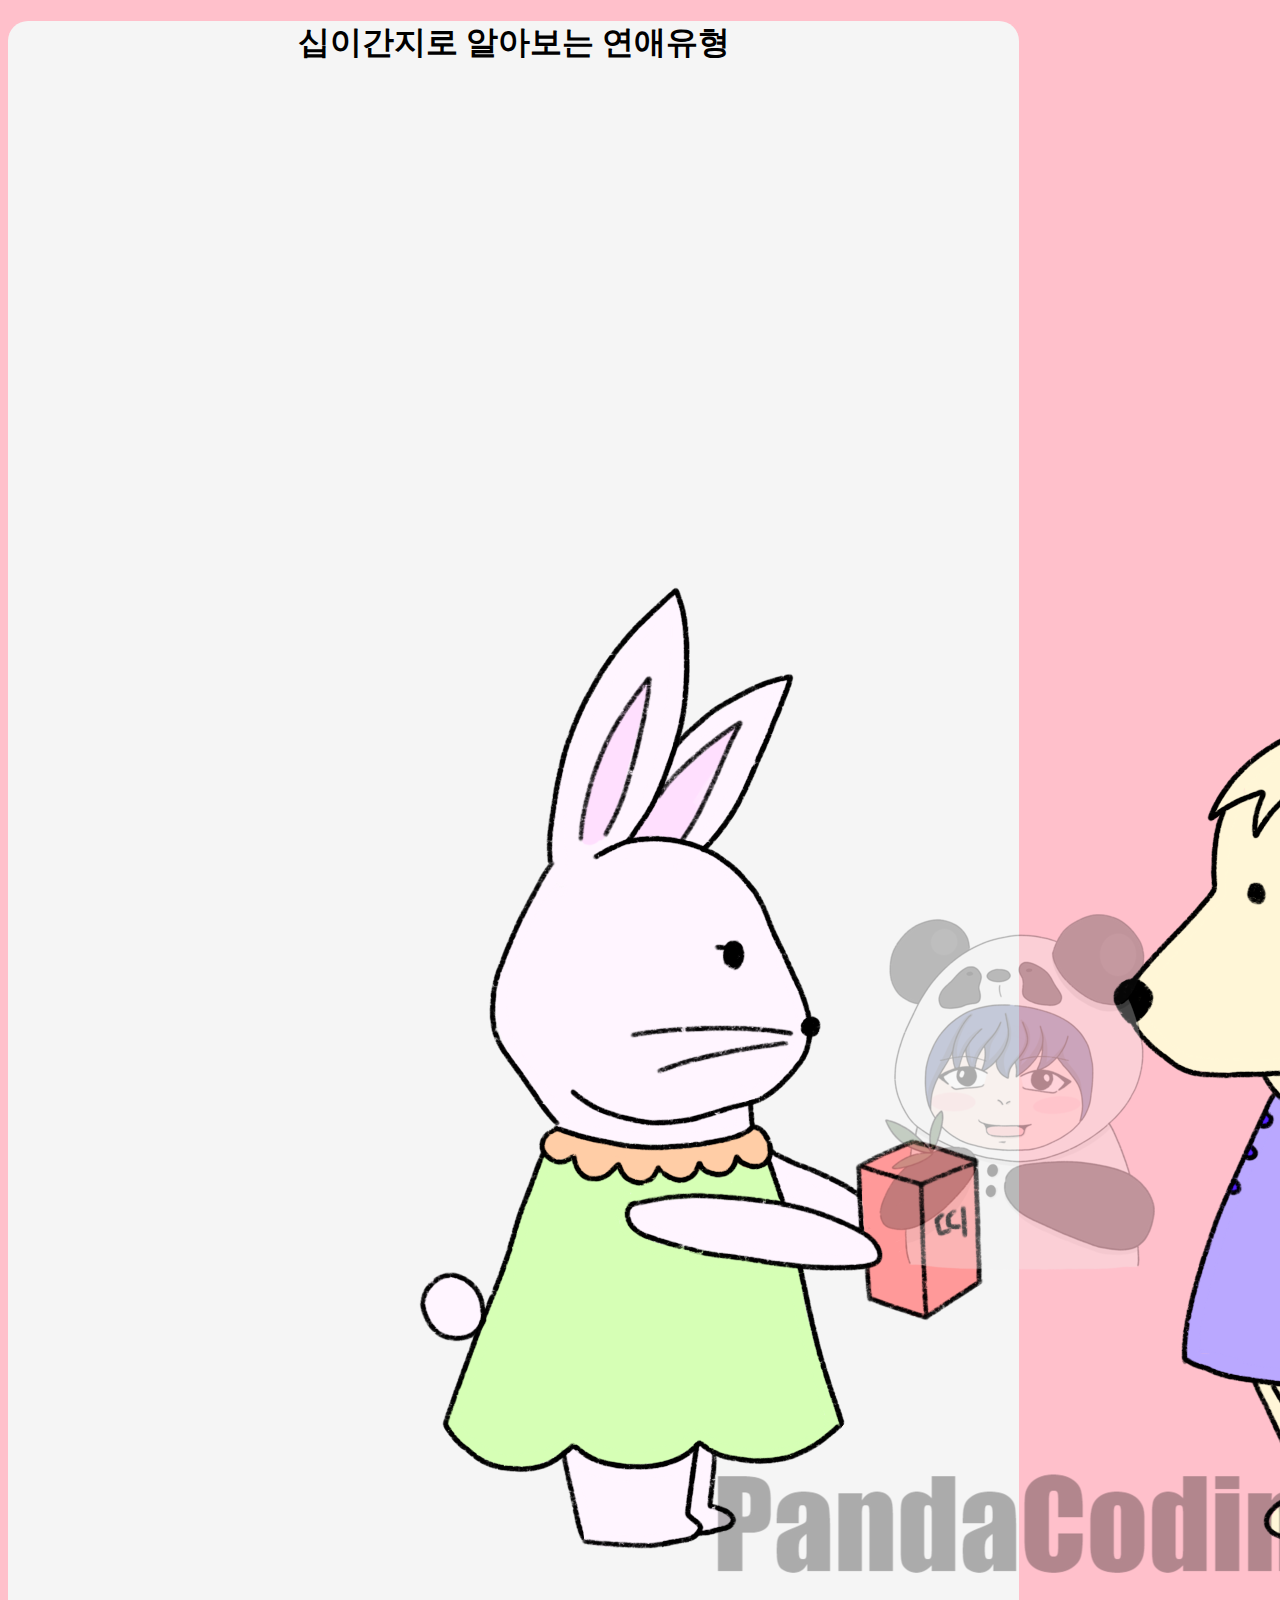
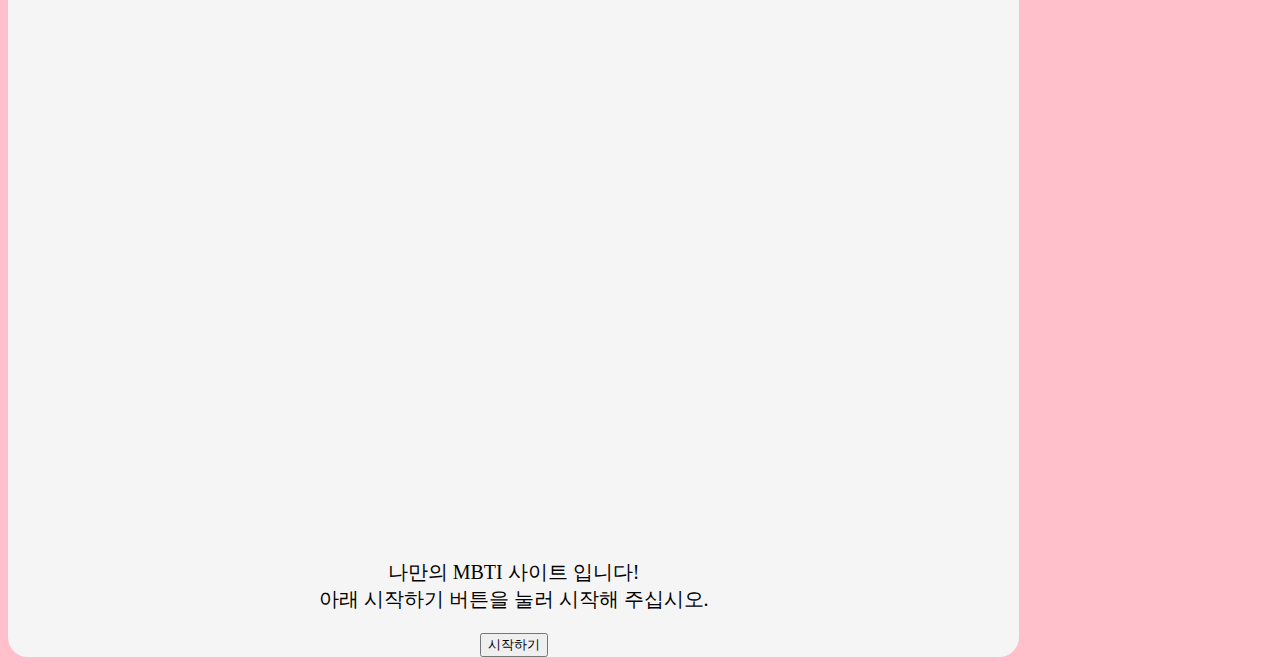
<file: index.html>
<!DOCTYPE html>
<html lang="en">
<head>
    <meta charset="UTF-8">
    <link rel="shortcut icon" type="image⁄x-icon" href="[data-uri]">
    <meta name="viewport" content="width=device-width, initial-scale=1">
    <meta http-equiv="X-UA-Compatible" content="IE=edge">
    <meta name="author" content="PandaCoding">
    <meta name="keywords" content="십이간지 연애 유형">
    <meta name="description" content="십이간지 연애 유형">

    <meta property = "og:url" content="https://dong-in05.github.io/MBTI/" />
    <meta property = "og:title" content="십이간지 연애유형"/>
    <meta property = "og:type" content="website" />
    <meta property = "og:image" content="img/share.png" />
    <meta property = "og:description" content="십이간지로 알아보는 연애유형" />
    <meta name="viewport" content="width=device-width, initial-scale=1.0">
    
    <title>십이간지 연애유형</title>
    <link href="https://cdn.jsdelivr.net/npm/bootstrap@5.0.0-beta2/dist/css/bootstrap.min.css" rel="stylesheet"
    integrity="sha384-BmbxuPwQa2lc/FVzBcNJ7UAyJxM6wuqIj61tLrc4wSX0szH/Ev+nYRRuWlolflfl" crossorigin="anonymous">
    <link rel="stylesheet" href="./css/default.css">
    <link rel="stylesheet" href="./css/main.css">
    <link rel="stylesheet" href="./css/qna.css">
    <link rel="stylesheet" href="./css/animation.css">
    <link rel="stylesheet" href="./css/result.css">
    <script src="https://developers.kakao.com/sdk/js/kakao.js"></script>
    <script> 
        Kakao.init('54f351dd475b2f3e32a0c97edd04524a');
        Kakao.isInitialized();
    </script>
</head>
<body>
    <div class="container">
        <section id="main" class="mx-auto my-5 py-5 px-3">
            <h1 class="pt-5">십이간지로 알아보는 연애유형</h1>
            <div class="col-lg-6 col-md-8 col-sm106 col-12 mx-auto">
                <img src="./img/main.png" alt="mainImage" class="img-fluid">
            </div>
            <p>
                나만의 MBTI 사이트 입니다! <br>
                아래 시작하기 버튼을 눌러 시작해 주십시오.
            </p>
            <button type="button" class="btn btn-outline-danger mt-3" onclick="js:begin()">
            시작하기</button>
        </section>
        <section id="qna">
            <div class="status mx-auto mt-5">
                <div class="statusBar">

                </div>
            </div>
            <div class="qBox my-3 py-3 mx-auto">

            </div>
            <div class="answerBox">

            </div>
        </section>
        <section id="result" class="mx-auto my-5 py-5 px-3">
            <h1>당신의 결과는?!</h1>
            <div class="resultname">
      
            </div>
            <div id="resultImg" class="my-3 col-lg-6 col-md-8 col-sm-10 col-12 mx-auto">
                
            </div>
            <div class="resultDesc">
                
            </div>
            <button type="button" class="kakao mt-3 py-2 px-3" onclick="js:setShare()">공유하기</button>
        </section>
        <script src="./js/data.js" charset="UTF-8"></script>
        <script src="./js/start.js" charset="UTF-8"></script>
        <script src="./js/share.js" charset="UTF-8"></script>
    </div>
</body>
</html>
</file>
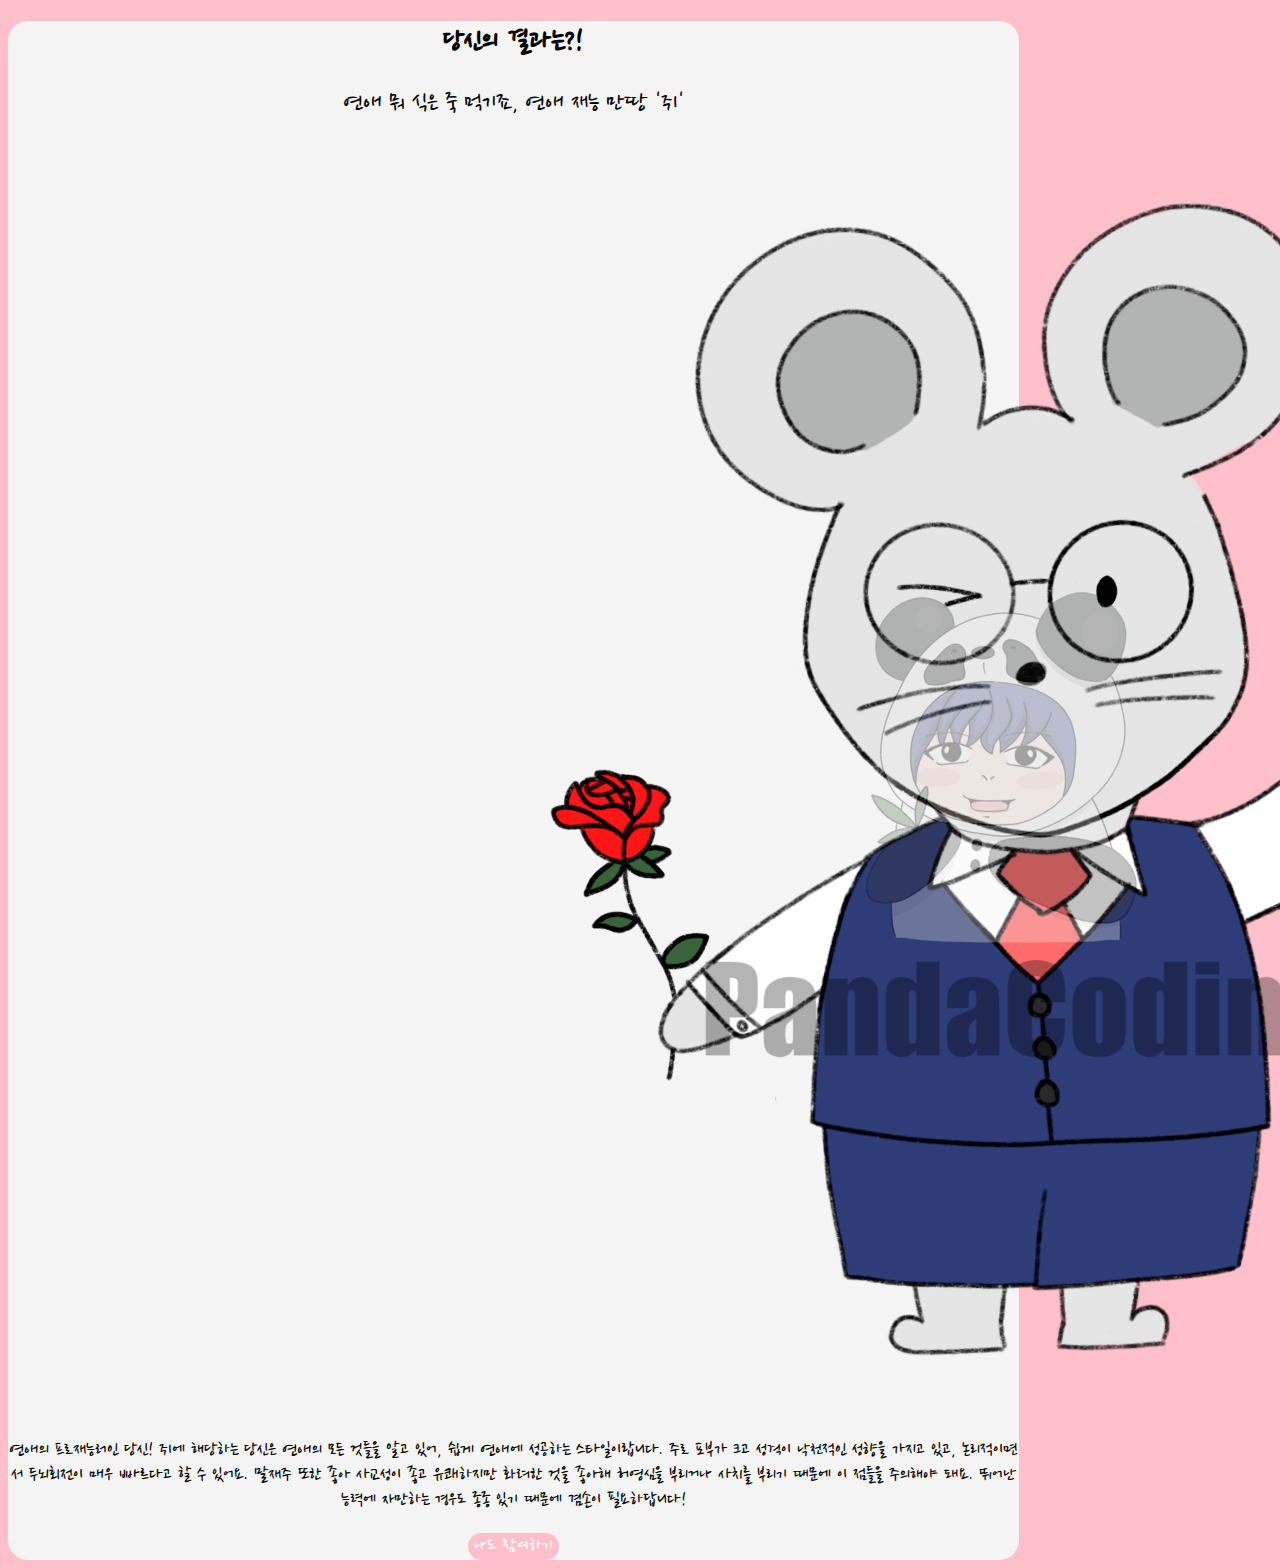
<file: page/result-0.html>
<!DOCTYPE html>
<html lang="ko" dir="ltr">
  <head>
     <meta charset="utf-8">
      <meta name="viewport" content="width=device-width, initial-scale=1">
      <meta name="author" content="PandaCoding">
      <meta name="keywords" content="십이간지 연애유형">
      <meta name="description" content="십이간지 연애유형">

      <!-- sns share -->
      <meta property="og:url" content="https://dong-in05.github.io/MBTI/" />
      <meta property="og:title" content="십이간지 연애유형" />
      <meta property="og:type" content="website" />
      <meta property="og:image" content="../img/share.png" />
      <meta property="og:description" content="십이간지로 알아보는 연애유형" />

      <!--favicon-->
      <link rel="shortcut icon" href="../img/favicon.ico">
      <link rel="apple-touch-icon-precomposed" href="../img/favicon.ico" />

      <title>십이간지 연애유형</title>
      <link href="https://cdn.jsdelivr.net/npm/bootstrap@5.0.0-beta2/dist/css/bootstrap.min.css" rel="stylesheet" integrity="sha384-BmbxuPwQa2lc/FVzBcNJ7UAyJxM6wuqIj61tLrc4wSX0szH/Ev+nYRRuWlolflfl" crossorigin="anonymous">
      <link rel="preconnect" href="https://fonts.gstatic.com">
      <link href="https://fonts.googleapis.com/css2?family=Nanum+Pen+Script&display=swap" rel="stylesheet">
      <link rel="stylesheet" href="../css/default.css">
      <link rel="stylesheet" href="../css/result.css">
  </head>
  <body>
    <section id="shareResult" class="mx-auto my-5 py-5 px-3">
      <h1>당신의 결과는?!</h1>
      <div class="resultname">
        <p>연애 뭐 식은 죽 먹기죠, 연애 재능 만땅 '쥐'</p>
      </div>
      <div id="resultImg" class="my-3 col-lg-6 col-md-8 col-sm-10 col-12 mx-auto">
        <img src="../img/image-0.png" alt="0" class="img-fluid">
      </div>
      <div class="resultDesc">
        <p>연애의 프로재능러인 당신! 쥐에 해당하는 당신은 연애의 모든 것들을 알고 있어, 쉽게 연애에 성공하는 스타일이랍니다. 주로 포부가 크고 성격이 낙천적인 성향을 가지고 있고, 논리적이면서 두뇌회전이 매우 빠르다고 할 수 있어요. 말재주 또한 좋아 사교성이 좋고 유쾌하지만 화려한 것을 좋아해 허영심을 부리거나 사치를 부리기 때문에 이 점들을 주의해야 돼요. 뛰어난 능력에 자만하는 경우도 종종 있기 때문에 겸손이 필요하답니다!</p>
      </div>
      <script type="text/javascript">
        function moveHome(){
          location.href = "/MBTI";
        }
      </script>
      <button type="button" class="gohome mt-3 py-2 px-3" onclick="js:moveHome()">나도 참여하기</button>
    </section>
  </body>
</html>
</file>
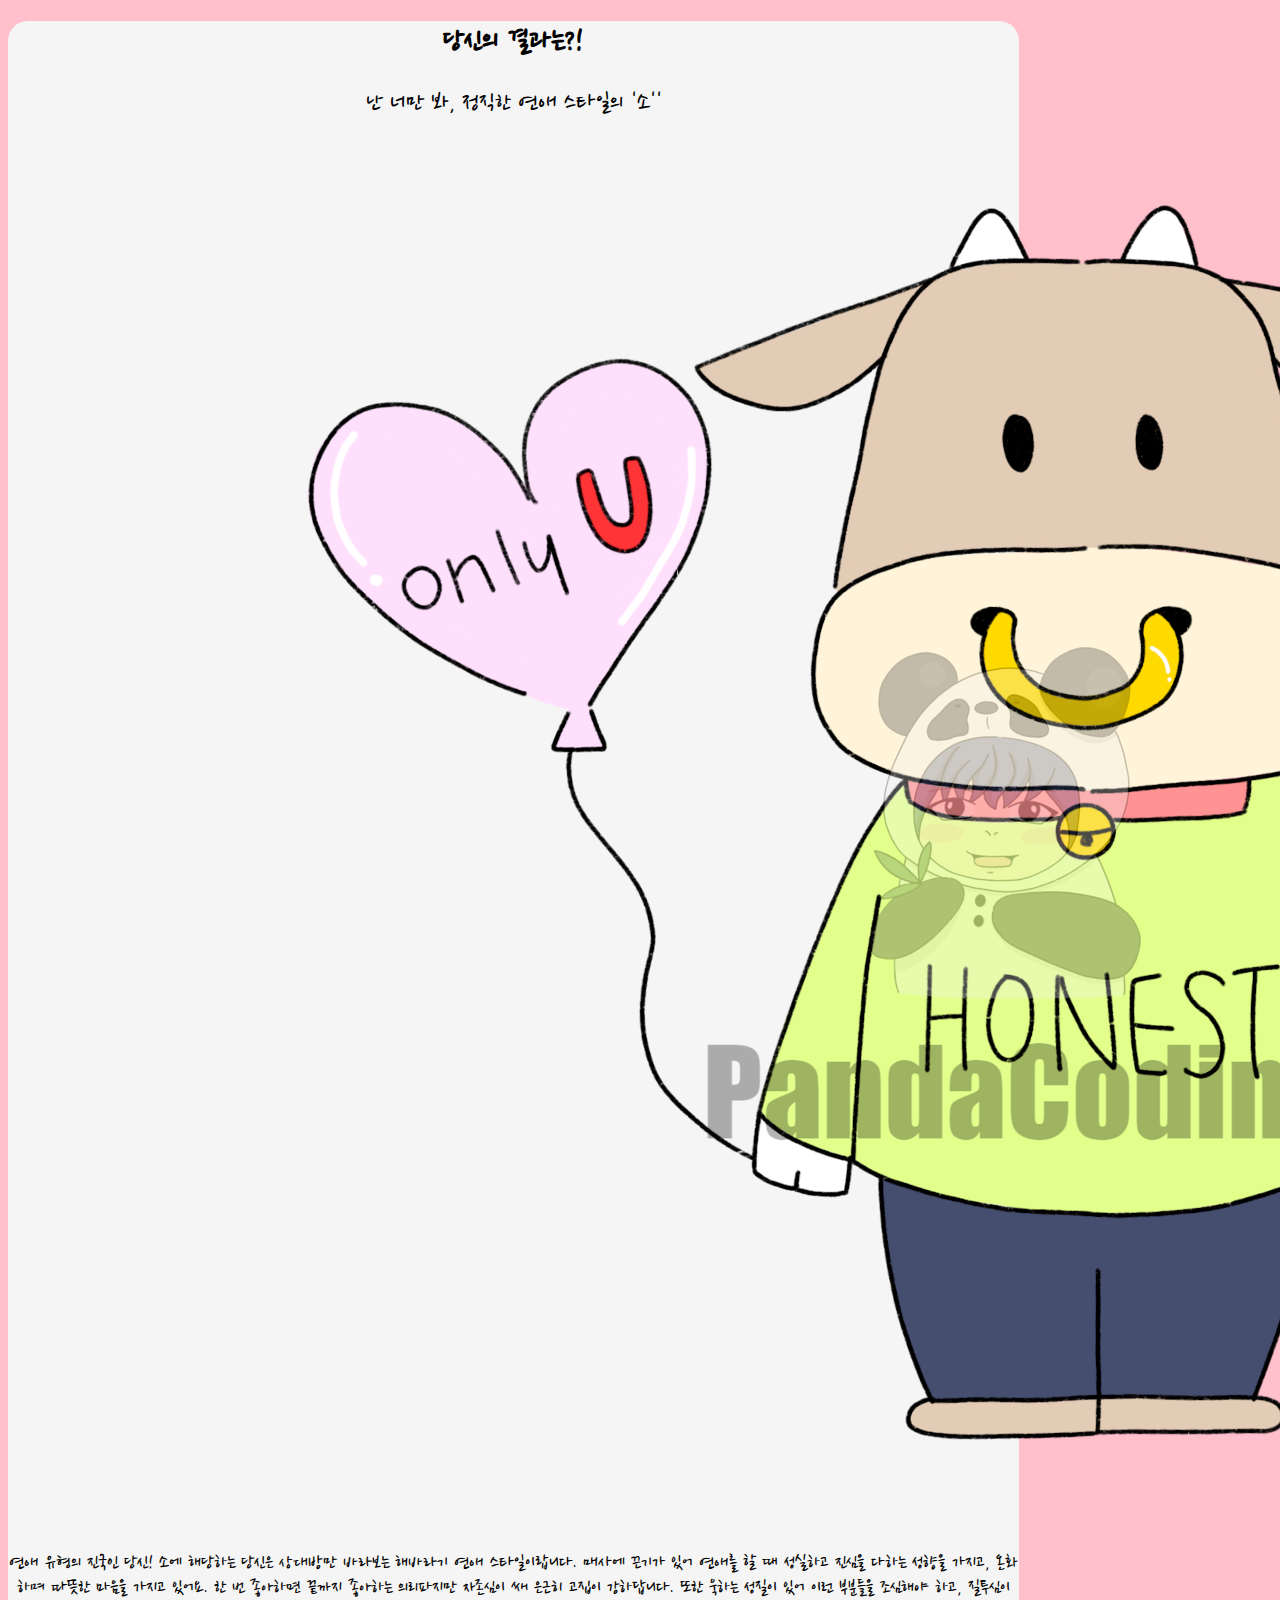
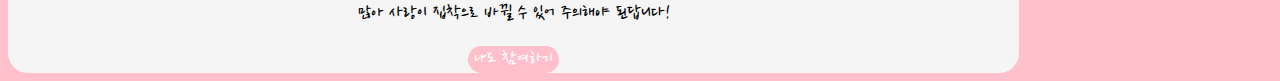
<file: page/result-1.html>
<!DOCTYPE html>
<html lang="ko" dir="ltr">
  <head>
      <meta charset="utf-8">
      <meta name="viewport" content="width=device-width, initial-scale=1">
      <meta name="author" content="PandaCoding">
      <meta name="keywords" content="십이간지 연애유형">
      <meta name="description" content="십이간지 연애유형">

      <!-- sns share -->
      <meta property="og:url" content="https://dong-in05.github.io/MBTI/" />
      <meta property="og:title" content="십이간지 연애유형" />
      <meta property="og:type" content="website" />
      <meta property="og:image" content="../img/share.png" />
      <meta property="og:description" content="십이간지로 알아보는 연애유형" />

      <!--favicon-->
      <link rel="shortcut icon" href="../img/favicon.ico">
      <link rel="apple-touch-icon-precomposed" href="../img/favicon.ico" />

      <title>십이간지 연애유형</title>
      <link href="https://cdn.jsdelivr.net/npm/bootstrap@5.0.0-beta2/dist/css/bootstrap.min.css" rel="stylesheet" integrity="sha384-BmbxuPwQa2lc/FVzBcNJ7UAyJxM6wuqIj61tLrc4wSX0szH/Ev+nYRRuWlolflfl" crossorigin="anonymous">
      <link rel="preconnect" href="https://fonts.gstatic.com">
      <link href="https://fonts.googleapis.com/css2?family=Nanum+Pen+Script&display=swap" rel="stylesheet">
      <link rel="stylesheet" href="../css/default.css">
      <link rel="stylesheet" href="../css/result.css">
  </head>
  <body>
    <section id="shareResult" class="mx-auto my-5 py-5 px-3">
      <h1>당신의 결과는?!</h1>
      <div class="resultname">
        <p>난 너만 봐, 정직한 연애 스타일의 '소''</p>
      </div>
      <div id="resultImg" class="my-3 col-lg-6 col-md-8 col-sm-10 col-12 mx-auto">
        <img src="../img/image-1.png" alt="0" class="img-fluid">
      </div>
      <div class="resultDesc">
        <p>연애 유형의 진국인 당신! 소에 해당하는 당신은 상대방만 바라보는 해바라기 연애 스타일이랍니다. 매사에 끈기가 있어 연애를 할 때 성실하고 진심을 다하는 성향을 가지고, 온화하며 따뜻한 마음을 가지고 있어요. 한 번 좋아하면 끝까지 좋아하는 의리파지만 자존심이 쌔 은근히 고집이 강하답니다. 또한 욱하는 성질이 있어 이런 부분들을 조심해야 하고, 질투심이 많아 사랑이 집착으로 바뀔 수 있어 주의해야 된답니다!</p>
      </div>
      <script type="text/javascript">
        function moveHome(){
          location.href = "/MBTI";
        }
      </script>
      <button type="button" class="gohome mt-3 py-2 px-3" onclick="js:moveHome()">나도 참여하기</button>
    </section>
  </body>
</html>
</file>
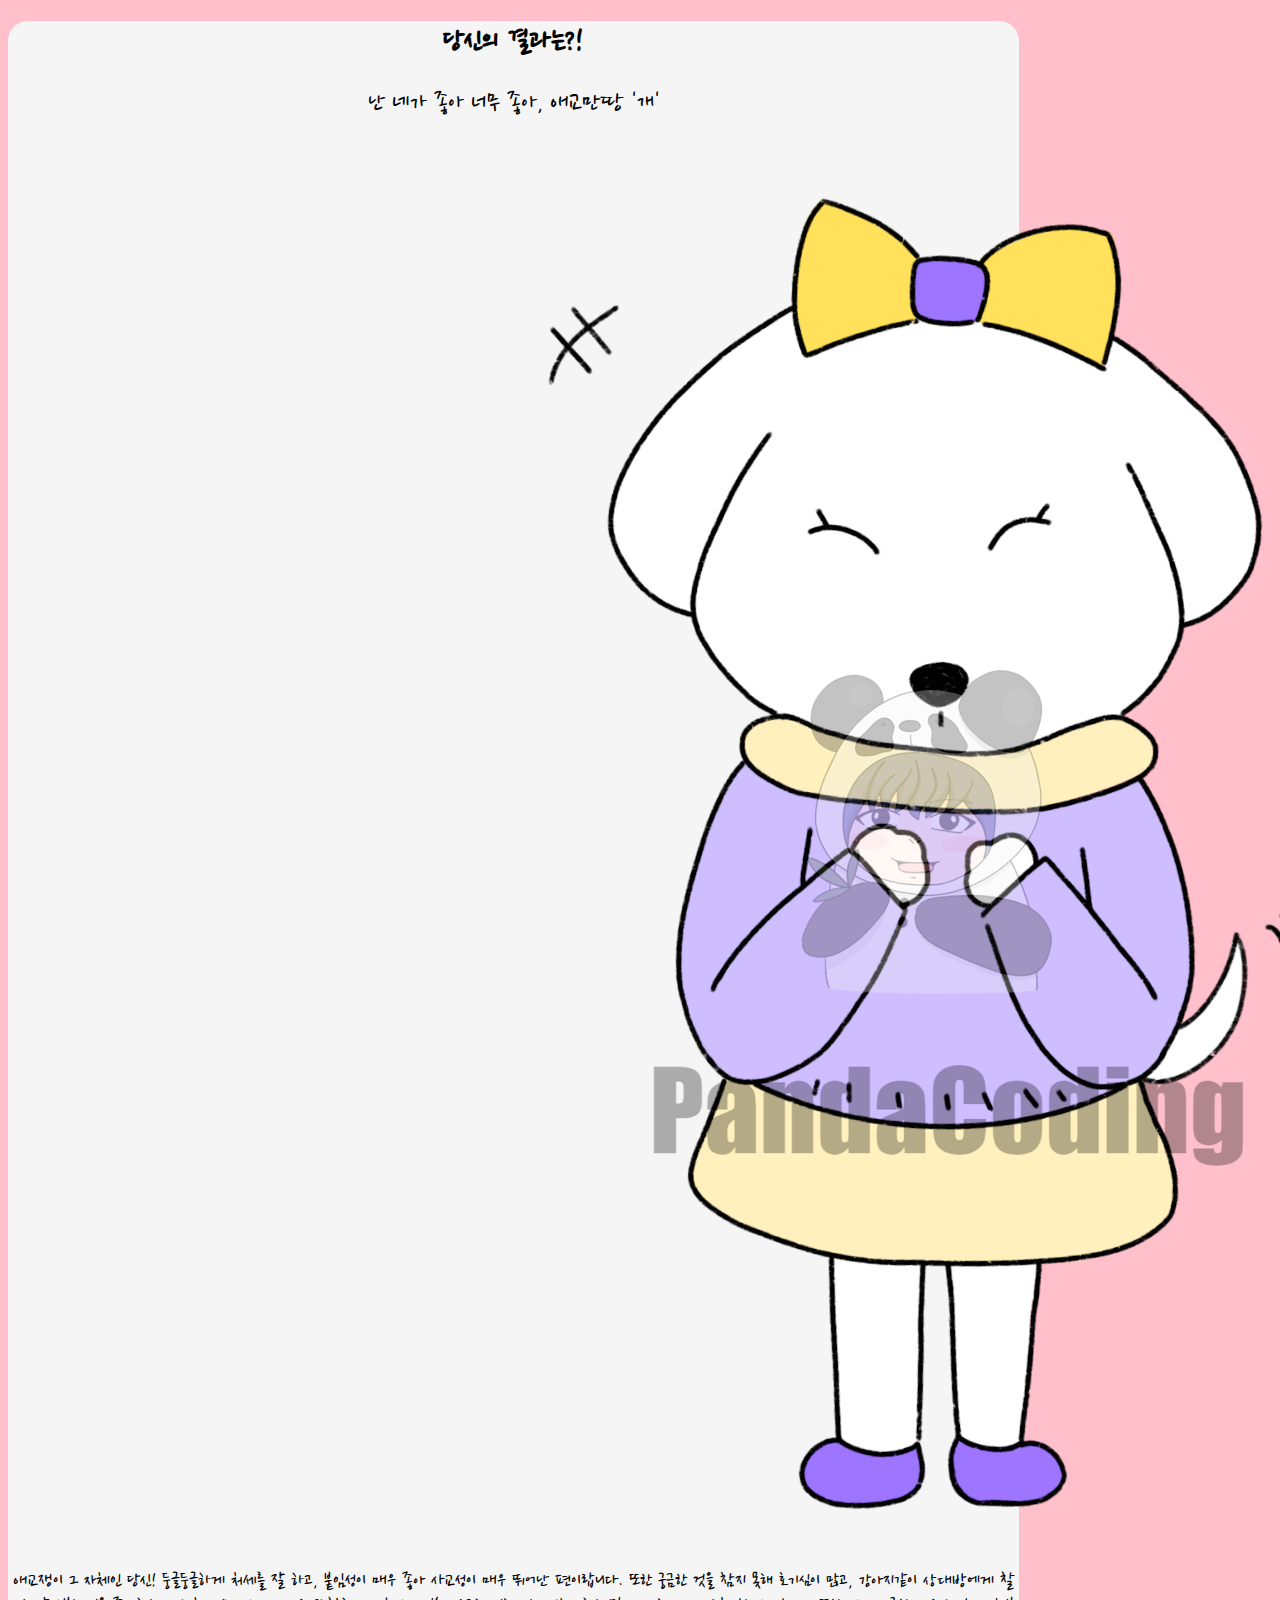
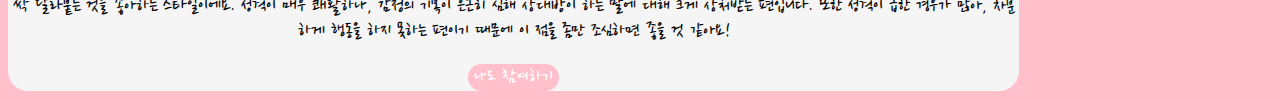
<file: page/result-10.html>
<!DOCTYPE html>
<html lang="ko" dir="ltr">
  <head>
      <meta charset="utf-8">
      <meta name="viewport" content="width=device-width, initial-scale=1">
      <meta name="author" content="PandaCoding">
      <meta name="keywords" content="십이간지 연애유형">
      <meta name="description" content="십이간지 연애유형">

      <!-- sns share -->
      <meta property="og:url" content="https://dong-in05.github.io/MBTI/" />
      <meta property="og:title" content="십이간지 연애유형" />
      <meta property="og:type" content="website" />
      <meta property="og:image" content="../img/share.png" />
      <meta property="og:description" content="십이간지로 알아보는 연애유형" />

      <!--favicon-->
      <link rel="shortcut icon" href="../img/favicon.ico">
      <link rel="apple-touch-icon-precomposed" href="../img/favicon.ico" />

      <title>십이간지 연애유형</title>
      <link href="https://cdn.jsdelivr.net/npm/bootstrap@5.0.0-beta2/dist/css/bootstrap.min.css" rel="stylesheet" integrity="sha384-BmbxuPwQa2lc/FVzBcNJ7UAyJxM6wuqIj61tLrc4wSX0szH/Ev+nYRRuWlolflfl" crossorigin="anonymous">
      <link rel="preconnect" href="https://fonts.gstatic.com">
      <link href="https://fonts.googleapis.com/css2?family=Nanum+Pen+Script&display=swap" rel="stylesheet">
      <link rel="stylesheet" href="../css/default.css">
      <link rel="stylesheet" href="../css/result.css">
  </head>
  <body>
    <section id="shareResult" class="mx-auto my-5 py-5 px-3">
      <h1>당신의 결과는?!</h1>
      <div class="resultname">
        <p>난 네가 좋아 너무 좋아, 애교만땅 '개'</p>
      </div>
      <div id="resultImg" class="my-3 col-lg-6 col-md-8 col-sm-10 col-12 mx-auto">
        <img src="../img/image-10.png" alt="0" class="img-fluid">
      </div>
      <div class="resultDesc">
        <p>애교쟁이 그 자체인 당신! 둥글둥글하게 처세를 잘 하고, 붙임성이 매우 좋아 사교성이 매우 뛰어난 편이랍니다. 또한 궁금한 것을 참지 못해 호기심이 많고, 강아지같이 상대방에게 찰싹 달라붙는 것을 좋아하는 스타일이에요. 성격이 매우 쾌활하나, 감정의 기복이 은근히 심해 상대방이 하는 말에 대해 크게 상처받는 편입니다. 또한 성격이 급한 경우가 많아, 차분하게 행동을 하지 못하는 편이기 때문에 이 점을 좀만 조심하면 좋을 것 같아요!</p>
      </div>
      <script type="text/javascript">
        function moveHome(){
          location.href = "/MBTI";
        }
      </script>
      <button type="button" class="gohome mt-3 py-2 px-3" onclick="js:moveHome()">나도 참여하기</button>
    </section>
  </body>
</html>
</file>
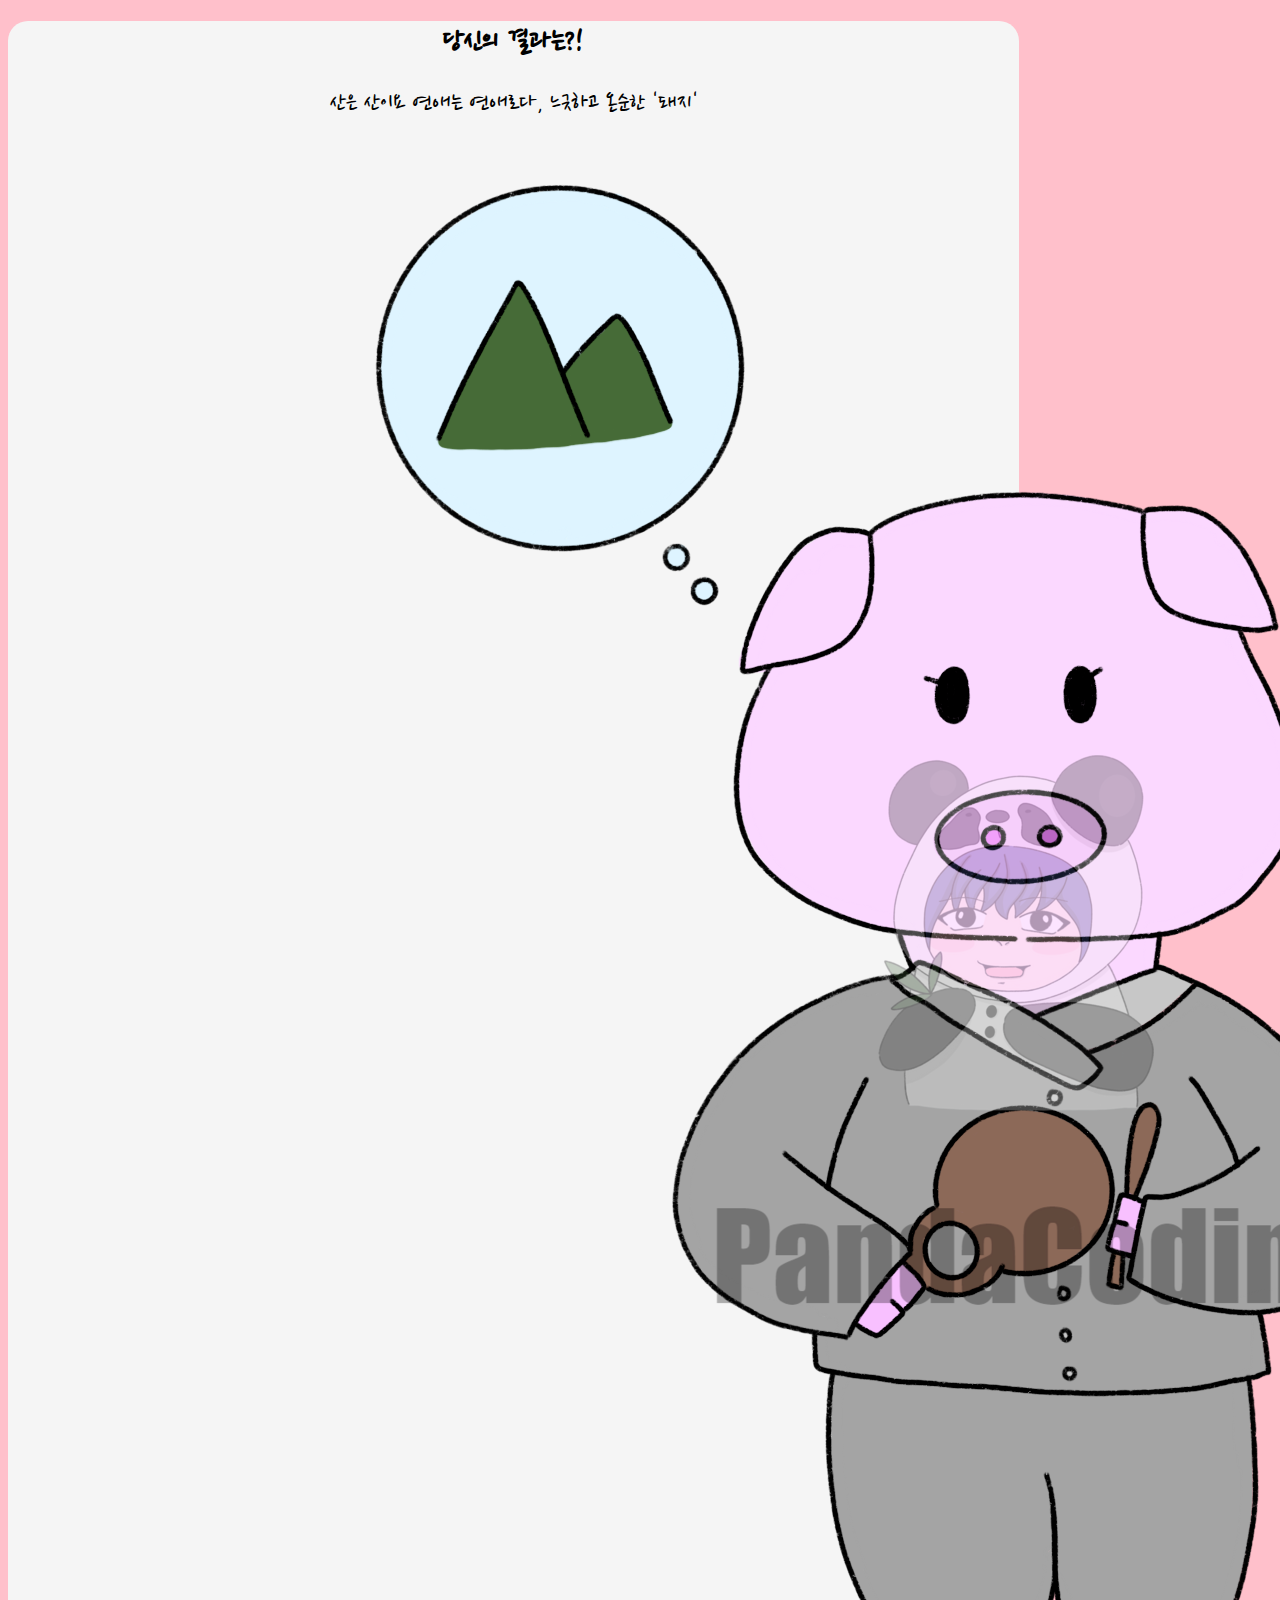
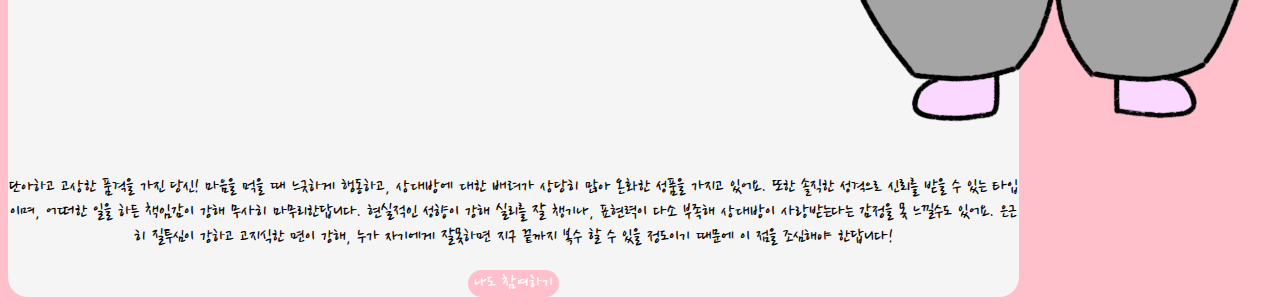
<file: page/result-11.html>
<!DOCTYPE html>
<html lang="ko" dir="ltr">
  <head>
      <meta charset="utf-8">
      <meta name="viewport" content="width=device-width, initial-scale=1">
      <meta name="author" content="PandaCoding">
      <meta name="keywords" content="십이간지 연애유형">
      <meta name="description" content="십이간지 연애유형">

      <!-- sns share -->
      <meta property="og:url" content="https://dong-in05.github.io/MBTI/" />
      <meta property="og:title" content="십이간지 연애유형" />
      <meta property="og:type" content="website" />
      <meta property="og:image" content="../img/share.png" />
      <meta property="og:description" content="십이간지로 알아보는 연애유형" />

      <!--favicon-->
      <link rel="shortcut icon" href="../img/favicon.ico">
      <link rel="apple-touch-icon-precomposed" href="../img/favicon.ico" />

      <title>십이간지 연애유형</title>
      <link href="https://cdn.jsdelivr.net/npm/bootstrap@5.0.0-beta2/dist/css/bootstrap.min.css" rel="stylesheet" integrity="sha384-BmbxuPwQa2lc/FVzBcNJ7UAyJxM6wuqIj61tLrc4wSX0szH/Ev+nYRRuWlolflfl" crossorigin="anonymous">
      <link rel="preconnect" href="https://fonts.gstatic.com">
      <link href="https://fonts.googleapis.com/css2?family=Nanum+Pen+Script&display=swap" rel="stylesheet">
      <link rel="stylesheet" href="../css/default.css">
      <link rel="stylesheet" href="../css/result.css">
  </head>
  <body>
    <section id="shareResult" class="mx-auto my-5 py-5 px-3">
      <h1>당신의 결과는?!</h1>
      <div class="resultname">
        <p>산은 산이요 연애는 연애로다, 느긋하고 온순한 '돼지'</p>
      </div>
      <div id="resultImg" class="my-3 col-lg-6 col-md-8 col-sm-10 col-12 mx-auto">
        <img src="../img/image-11.png" alt="0" class="img-fluid">
      </div>
      <div class="resultDesc">
        <p>단아하고 고상한 품격을 가진 당신! 마음을 먹을 때 느긋하게 행동하고, 상대방에 대한 배려가 상당히 많아 온화한 성품을 가지고 있어요. 또한 솔직한 성격으로 신뢰를 받을 수 있는 타입이며, 어떠한 일을 하든 책임감이 강해 무사히 마무리한답니다. 현실적인 성향이 강해 실리를 잘 챙기나, 표현력이 다소 부족해 상대방이 사랑받는다는 감정을 못 느낄수도 있어요. 은근히 질투심이 강하고 고지식한 면이 강해, 누가 자기에게 잘못하면 지구 끝까지 복수 할 수 있을 정도이기 때문에 이 점을 조심해야 한답니다!</p>
      </div>
      <script type="text/javascript">
        function moveHome(){
          location.href = "/MBTI";
        }
      </script>
      <button type="button" class="gohome mt-3 py-2 px-3" onclick="js:moveHome()">나도 참여하기</button>
    </section>
  </body>
</html>
</file>
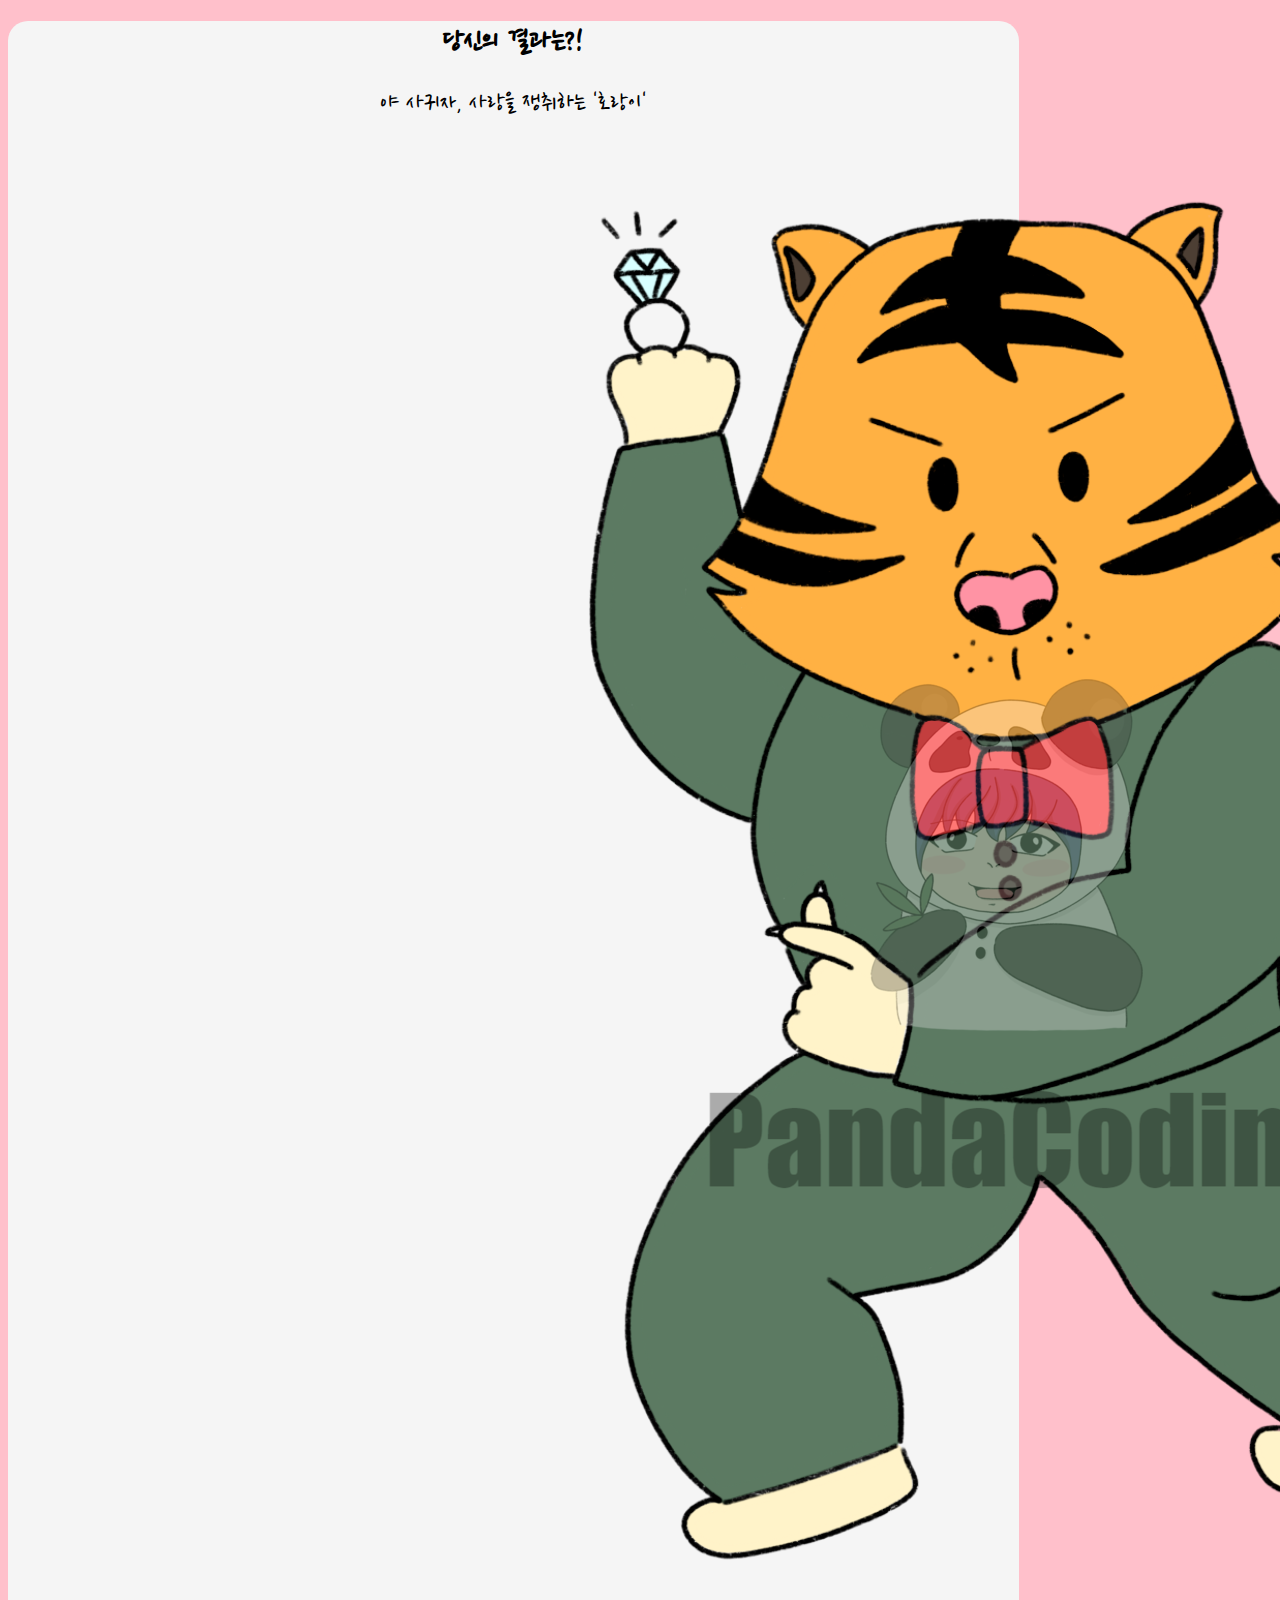
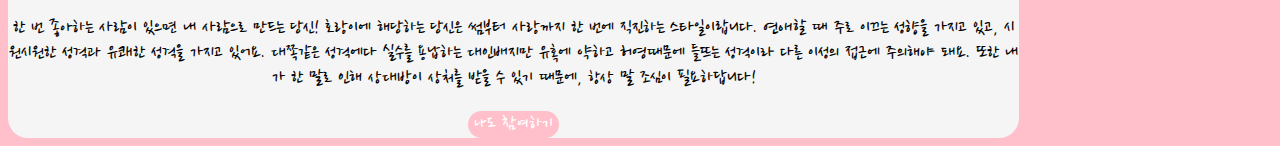
<file: page/result-2.html>
<!DOCTYPE html>
<html lang="ko" dir="ltr">
  <head>
      <meta charset="utf-8">
      <meta name="viewport" content="width=device-width, initial-scale=1">
      <meta name="author" content="PandaCoding">
      <meta name="keywords" content="십이간지 연애유형">
      <meta name="description" content="십이간지 연애유형">

      <!-- sns share -->
      <meta property="og:url" content="https://dong-in05.github.io/MBTI/" />
      <meta property="og:title" content="십이간지 연애유형" />
      <meta property="og:type" content="website" />
      <meta property="og:image" content="../img/share.png" />
      <meta property="og:description" content="십이간지로 알아보는 연애유형" />

      <!--favicon-->
      <link rel="shortcut icon" href="../img/favicon.ico">
      <link rel="apple-touch-icon-precomposed" href="../img/favicon.ico" />

      <title>십이간지 연애유형</title>
      <link href="https://cdn.jsdelivr.net/npm/bootstrap@5.0.0-beta2/dist/css/bootstrap.min.css" rel="stylesheet" integrity="sha384-BmbxuPwQa2lc/FVzBcNJ7UAyJxM6wuqIj61tLrc4wSX0szH/Ev+nYRRuWlolflfl" crossorigin="anonymous">
      <link rel="preconnect" href="https://fonts.gstatic.com">
      <link href="https://fonts.googleapis.com/css2?family=Nanum+Pen+Script&display=swap" rel="stylesheet">
      <link rel="stylesheet" href="../css/default.css">
      <link rel="stylesheet" href="../css/result.css">
  </head>
  <body>
    <section id="shareResult" class="mx-auto my-5 py-5 px-3">
      <h1>당신의 결과는?!</h1>
      <div class="resultname">
        <p>야 사귀자, 사랑을 쟁취하는 '호랑이'</p>
      </div>
      <div id="resultImg" class="my-3 col-lg-6 col-md-8 col-sm-10 col-12 mx-auto">
        <img src="../img/image-2.png" alt="0" class="img-fluid">
      </div>
      <div class="resultDesc">
        <p>한 번 좋아하는 사람이 있으면 내 사람으로 만드는 당신! 호랑이에 해당하는 당신은 썸부터 사랑까지 한 번에 직진하는 스타일이랍니다. 연애할 때 주로 이끄는 성향을 가지고 있고, 시원시원한 성격과 유쾌한 성격을 가지고 있어요. 대쪽같은 성격에다 실수를 용납하는 대인배지만 유혹에 약하고 허영때문에 들뜨는 성격이라 다른 이성의 접근에 주의해야 돼요. 또한 내가 한 말로 인해 상대방이 상처를 받을 수 있기 때문에, 항상 말 조심이 필요하답니다!</p>
      </div>
      <script type="text/javascript">
        function moveHome(){
          location.href = "/MBTI";
        }
      </script>
      <button type="button" class="gohome mt-3 py-2 px-3" onclick="js:moveHome()">나도 참여하기</button>
    </section>
  </body>
</html>
</file>
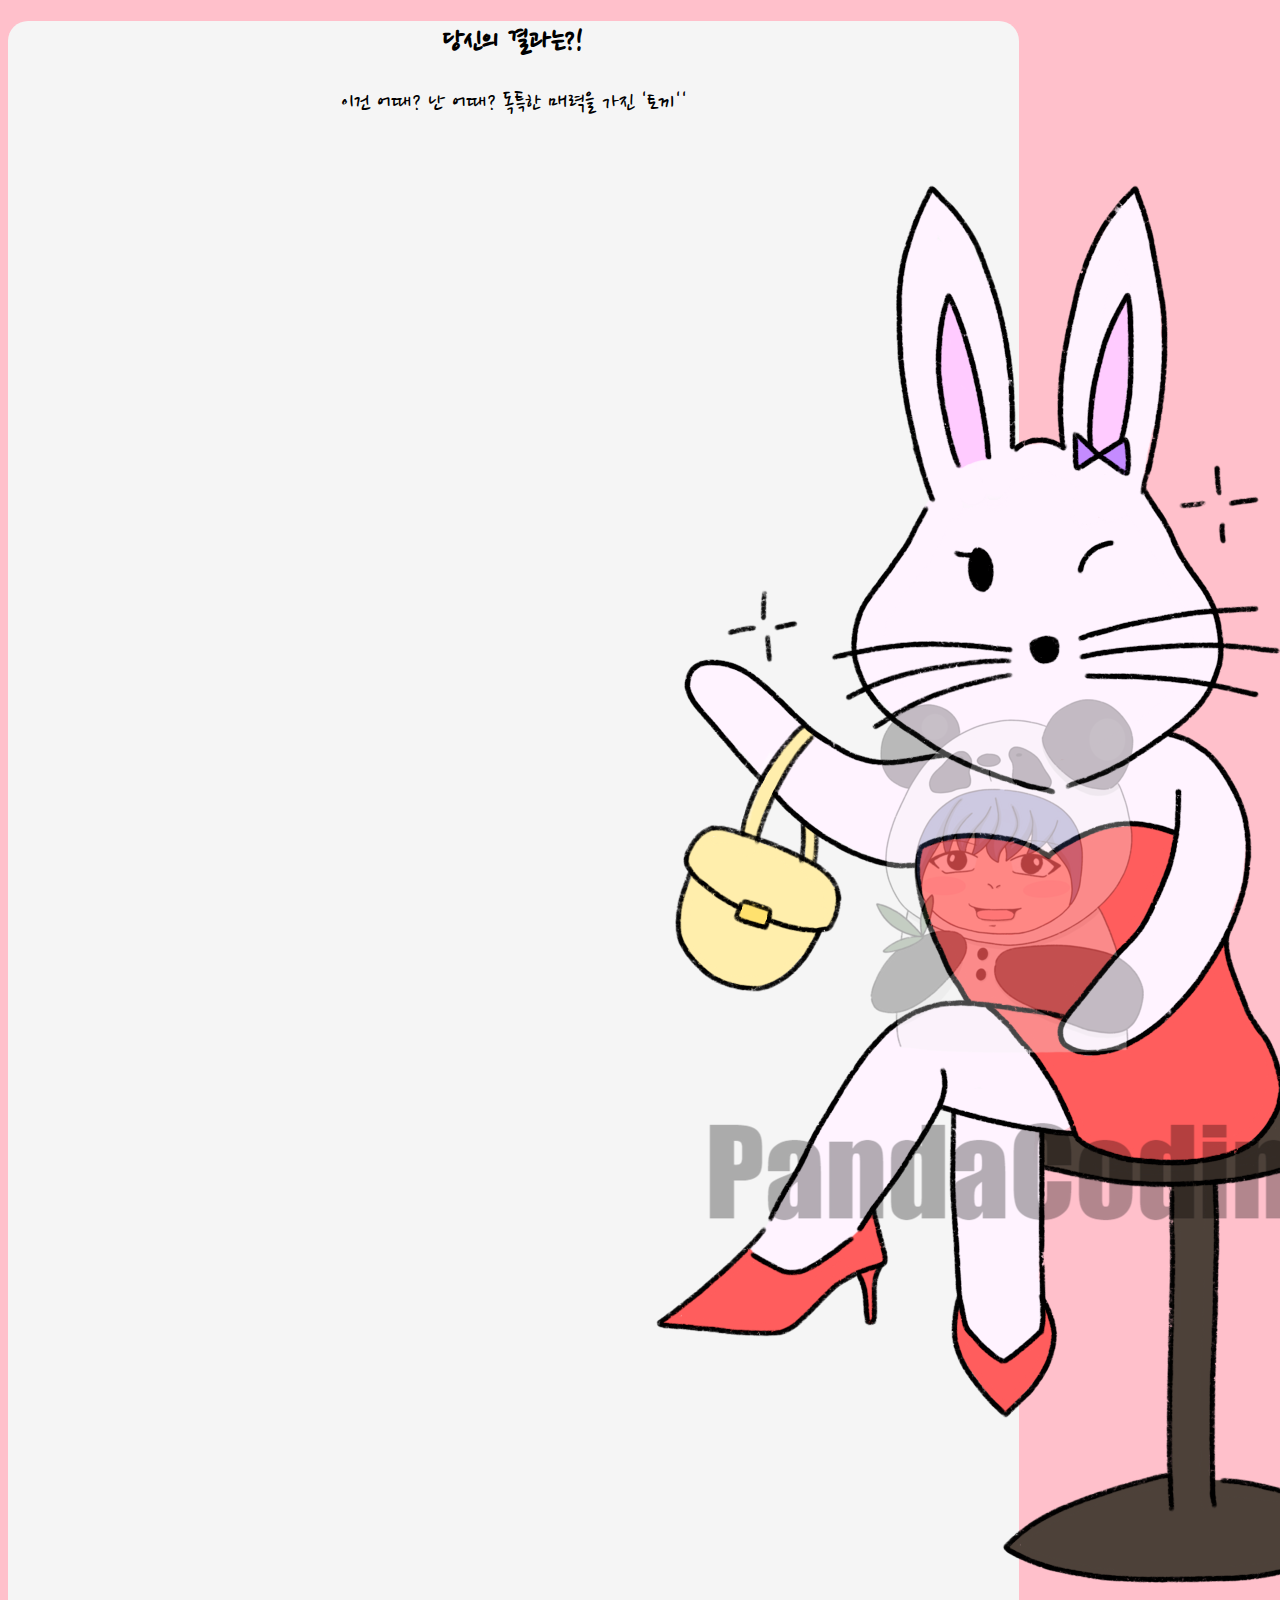
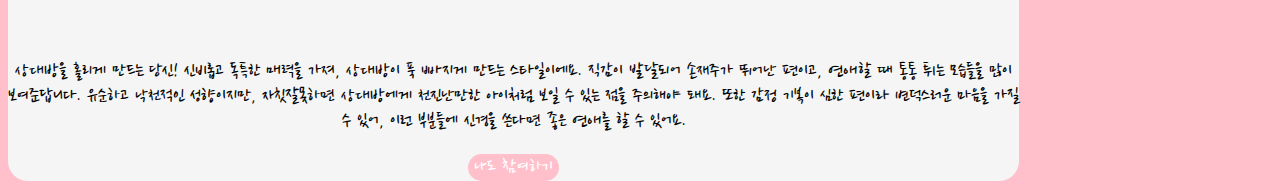
<file: page/result-3.html>
<!DOCTYPE html>
<html lang="ko" dir="ltr">
  <head>
    <meta charset="utf-8">
      <meta name="viewport" content="width=device-width, initial-scale=1">
      <meta name="author" content="PandaCoding">
      <meta name="keywords" content="십이간지 연애유형">
      <meta name="description" content="십이간지 연애유형">

      <!-- sns share -->
      <meta property="og:url" content="https://dong-in05.github.io/MBTI/" />
      <meta property="og:title" content="십이간지 연애유형" />
      <meta property="og:type" content="website" />
      <meta property="og:image" content="../img/share.png" />
      <meta property="og:description" content="십이간지로 알아보는 연애유형" />

      <!--favicon-->
      <link rel="shortcut icon" href="../img/favicon.ico">
      <link rel="apple-touch-icon-precomposed" href="../img/favicon.ico" />

      <title>십이간지 연애유형</title>
      <link href="https://cdn.jsdelivr.net/npm/bootstrap@5.0.0-beta2/dist/css/bootstrap.min.css" rel="stylesheet" integrity="sha384-BmbxuPwQa2lc/FVzBcNJ7UAyJxM6wuqIj61tLrc4wSX0szH/Ev+nYRRuWlolflfl" crossorigin="anonymous">
      <link rel="preconnect" href="https://fonts.gstatic.com">
      <link href="https://fonts.googleapis.com/css2?family=Nanum+Pen+Script&display=swap" rel="stylesheet">
      <link rel="stylesheet" href="../css/default.css">
      <link rel="stylesheet" href="../css/result.css">
  </head>
  <body>
    <section id="shareResult" class="mx-auto my-5 py-5 px-3">
      <h1>당신의 결과는?!</h1>
      <div class="resultname">
        <p>이건 어때? 난 어때? 독특한 매력을 가진 '토끼''</p>
      </div>
      <div id="resultImg" class="my-3 col-lg-6 col-md-8 col-sm-10 col-12 mx-auto">
        <img src="../img/image-3.png" alt="0" class="img-fluid">
      </div>
      <div class="resultDesc">
        <p>상대방을 홀리게 만드는 당신! 신비롭고 독특한 매력을 가져, 상대방이 푹 빠지게 만드는 스타일이에요. 직감이 발달되어 손재주가 뛰어난 편이고, 연애할 때 통통 튀는 모습들을 많이 보여준답니다. 유순하고 낙천적인 성향이지만, 자칫잘못하면 상대방에게 천진난만한 아이처럼 보일 수 있는 점을 주의해야 돼요. 또한 감정 기복이 심한 편이라 변덕스러운 마음을 가질 수 있어, 이런 부분들에 신경을 쓴다면 좋은 연애를 할 수 있어요.</p>
      </div>
      <script type="text/javascript">
        function moveHome(){
          location.href = "/MBTI";
        }
      </script>
      <button type="button" class="gohome mt-3 py-2 px-3" onclick="js:moveHome()">나도 참여하기</button>
    </section>
  </body>
</html>
</file>
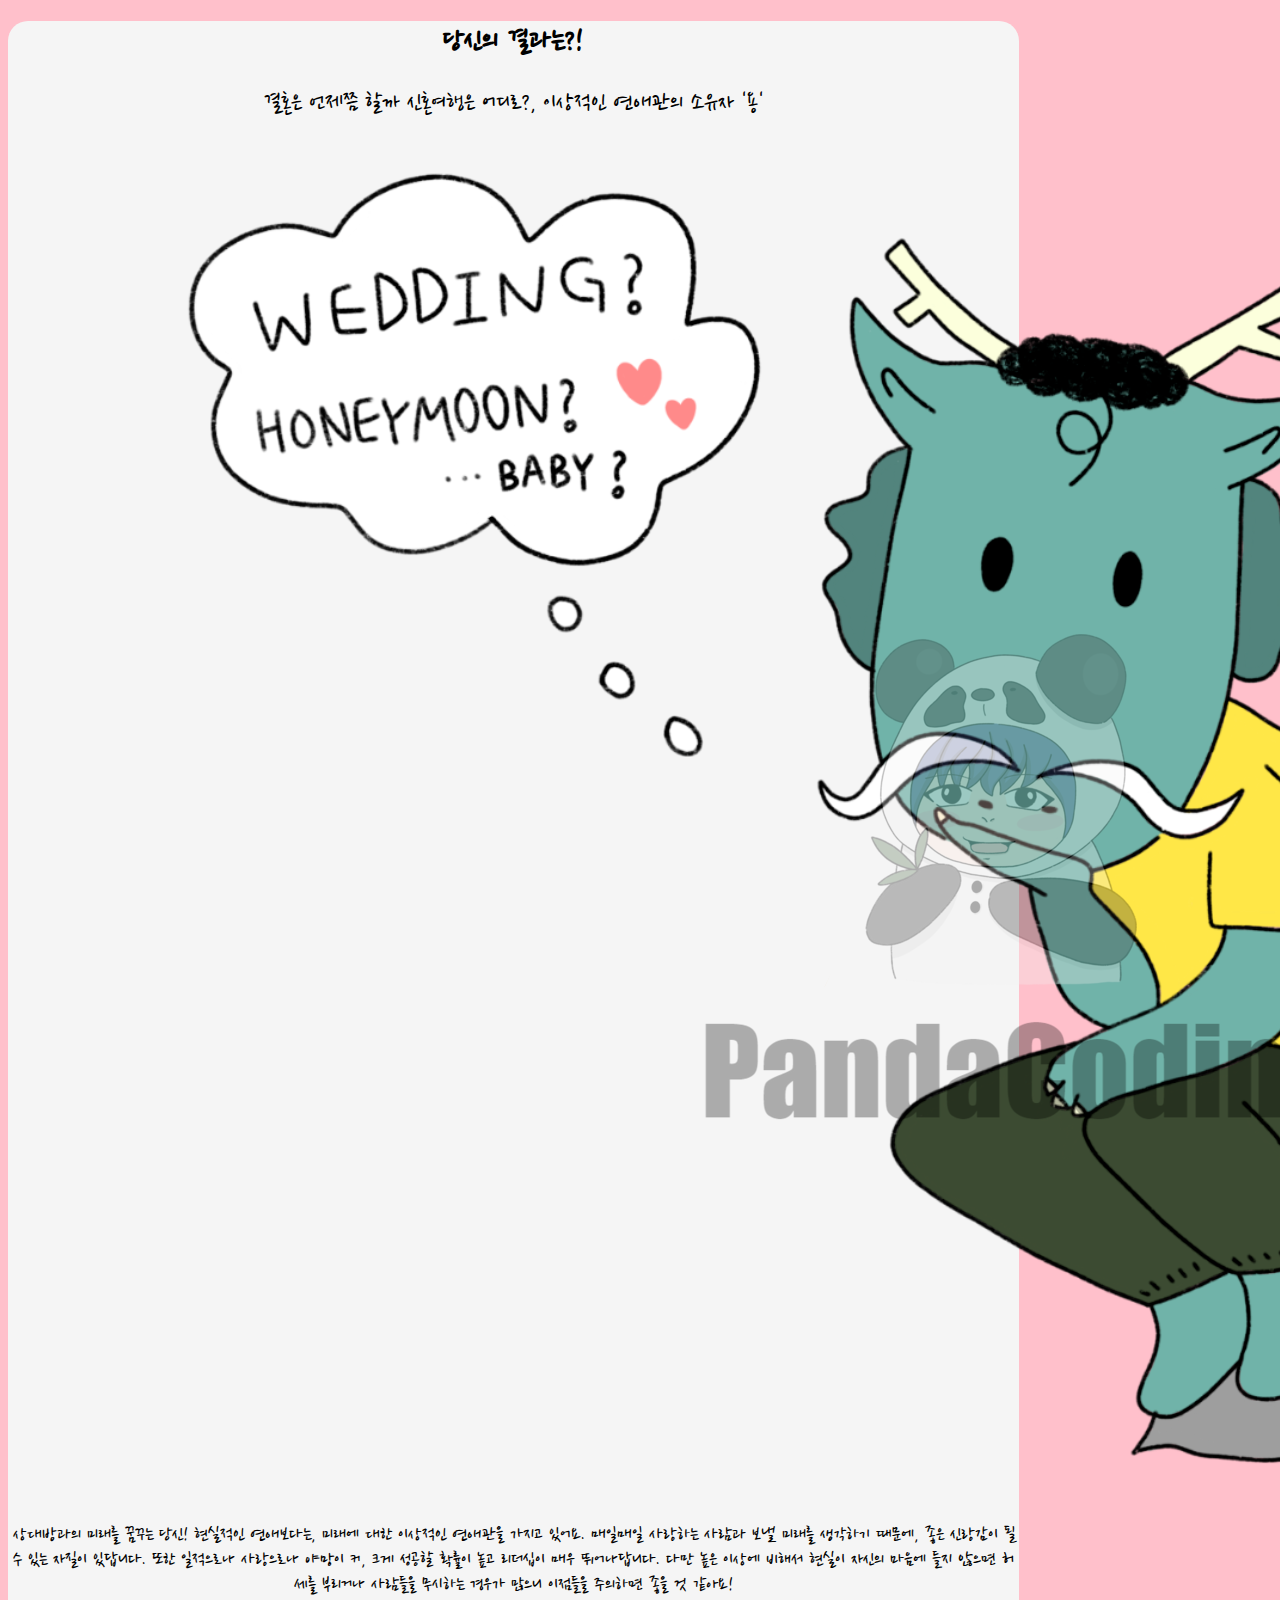
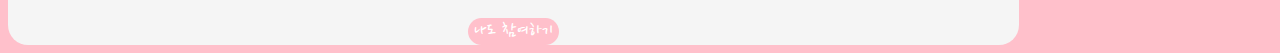
<file: page/result-4.html>
<!DOCTYPE html>
<html lang="ko" dir="ltr">
  <head>
      <meta charset="utf-8">
      <meta name="viewport" content="width=device-width, initial-scale=1">
      <meta name="author" content="PandaCoding">
      <meta name="keywords" content="십이간지 연애유형">
      <meta name="description" content="십이간지 연애유형">

      <!-- sns share -->
      <meta property="og:url" content="https://dong-in05.github.io/MBTI/" />
      <meta property="og:title" content="십이간지 연애유형" />
      <meta property="og:type" content="website" />
      <meta property="og:image" content="../img/share.png" />
      <meta property="og:description" content="십이간지로 알아보는 연애유형" />

      <!--favicon-->
      <link rel="shortcut icon" href="../img/favicon.ico">
      <link rel="apple-touch-icon-precomposed" href="../img/favicon.ico" />

      <title>십이간지 연애유형</title>
      <link href="https://cdn.jsdelivr.net/npm/bootstrap@5.0.0-beta2/dist/css/bootstrap.min.css" rel="stylesheet" integrity="sha384-BmbxuPwQa2lc/FVzBcNJ7UAyJxM6wuqIj61tLrc4wSX0szH/Ev+nYRRuWlolflfl" crossorigin="anonymous">
      <link rel="preconnect" href="https://fonts.gstatic.com">
      <link href="https://fonts.googleapis.com/css2?family=Nanum+Pen+Script&display=swap" rel="stylesheet">
      <link rel="stylesheet" href="../css/default.css">
      <link rel="stylesheet" href="../css/result.css">
  </head>
  <body>
    <section id="shareResult" class="mx-auto my-5 py-5 px-3">
      <h1>당신의 결과는?!</h1>
      <div class="resultname">
        <p>결혼은 언제쯤 할까 신혼여행은 어디로?, 이상적인 연애관의 소유자 '용'</p>
      </div>
      <div id="resultImg" class="my-3 col-lg-6 col-md-8 col-sm-10 col-12 mx-auto">
        <img src="../img/image-4.png" alt="0" class="img-fluid">
      </div>
      <div class="resultDesc">
        <p>상대방과의 미래를 꿈꾸는 당신! 현실적인 연애보다는, 미래에 대한 이상적인 연애관을 가지고 있어요. 매일매일 사랑하는 사람과 보낼 미래를 생각하기 때문에, 좋은 신랑감이 될 수 있는 자질이 있답니다. 또한 일적으로나 사랑으로나 야망이 커, 크게 성공할 확률이 높고 리더십이 매우 뛰어나답니다. 다만 높은 이상에 비해서 현실이 자신의 마음에 들지 않으면 허세를 부리거나 사람들을 무시하는 경우가 많으니 이점들을 주의하면 좋을 것 같아요!</p>
      </div>
      <script type="text/javascript">
        function moveHome(){
          location.href = "/MBTI";
        }
      </script>
      <button type="button" class="gohome mt-3 py-2 px-3" onclick="js:moveHome()">나도 참여하기</button>
    </section>
  </body>
</html>
</file>
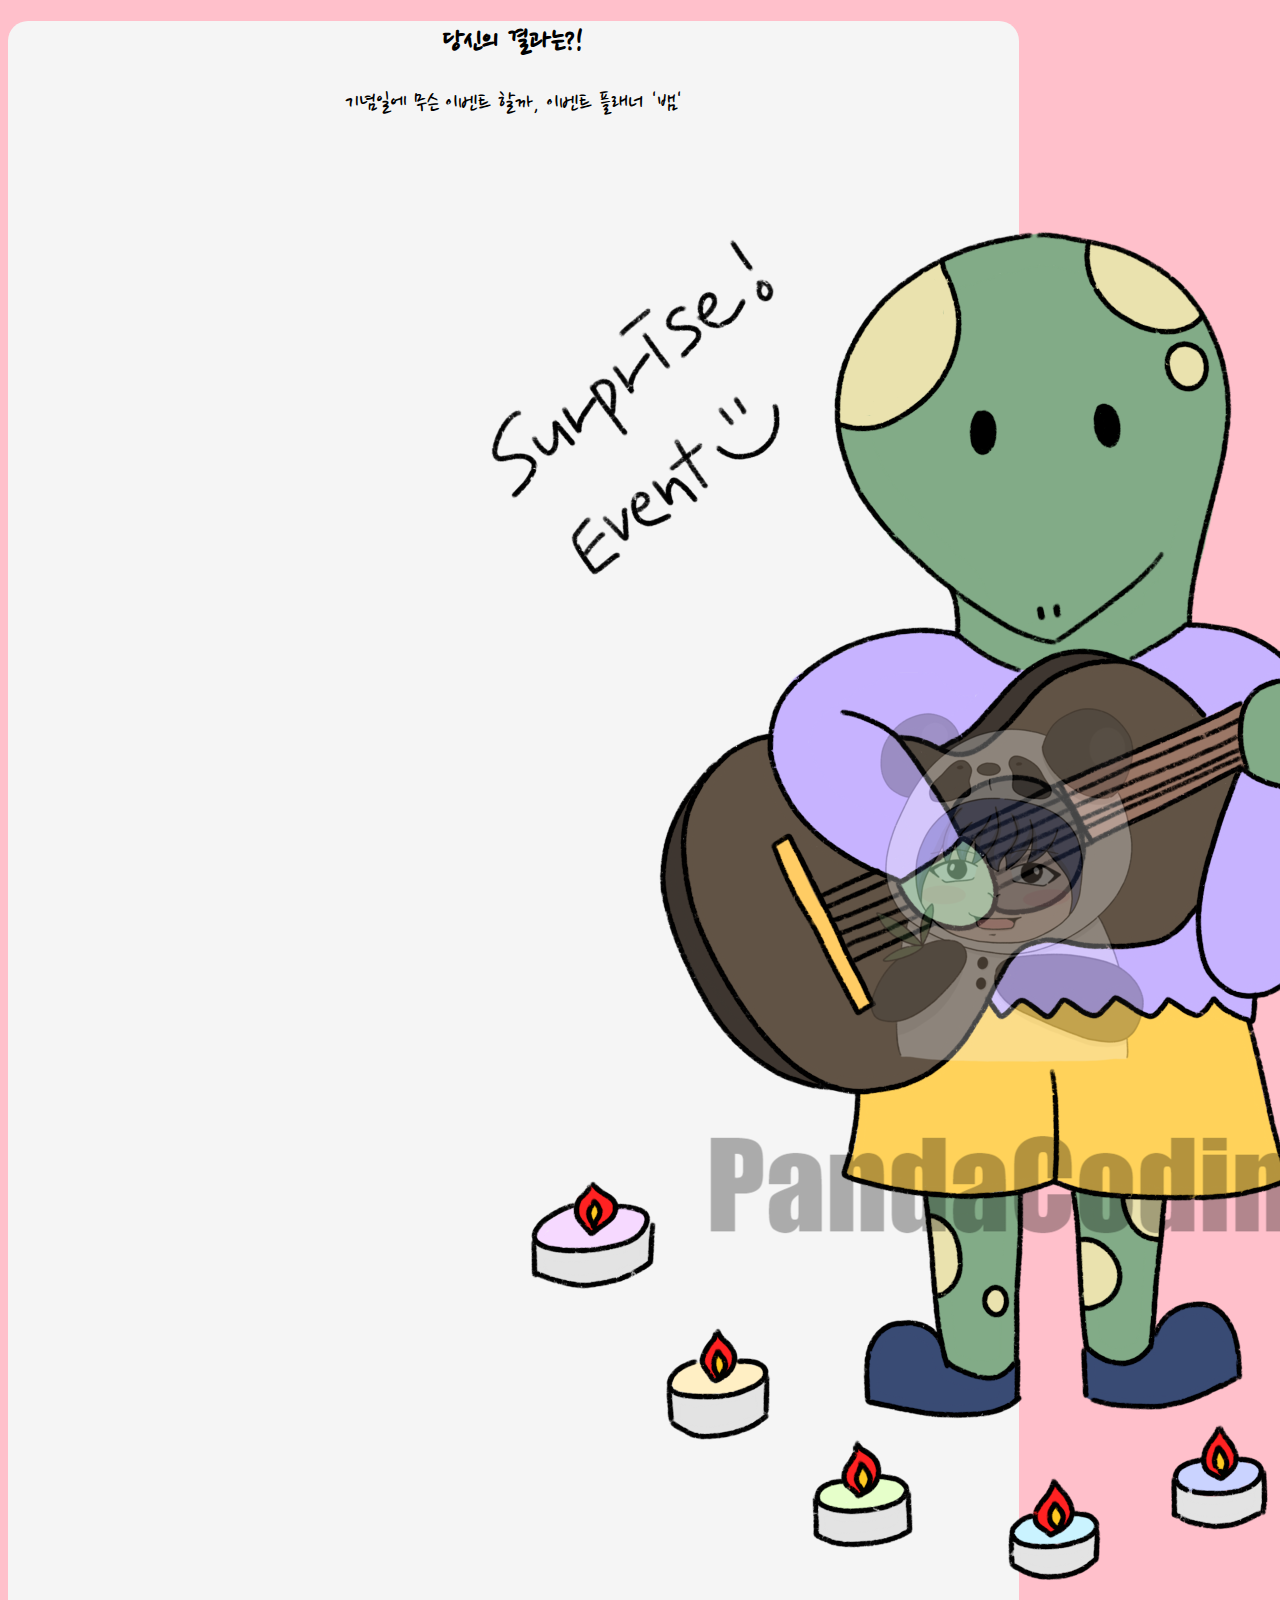
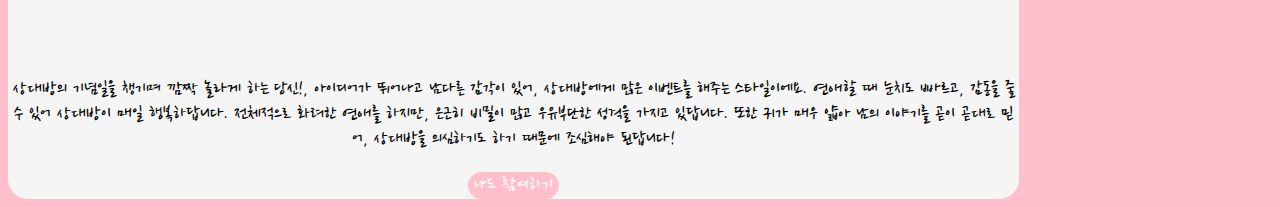
<file: page/result-5.html>
<!DOCTYPE html>
<html lang="ko" dir="ltr">
  <head>
     <meta charset="utf-8">
      <meta name="viewport" content="width=device-width, initial-scale=1">
      <meta name="author" content="PandaCoding">
      <meta name="keywords" content="십이간지 연애유형">
      <meta name="description" content="십이간지 연애유형">

      <!-- sns share -->
      <meta property="og:url" content="https://dong-in05.github.io/MBTI/" />
      <meta property="og:title" content="십이간지 연애유형" />
      <meta property="og:type" content="website" />
      <meta property="og:image" content="../img/share.png" />
      <meta property="og:description" content="십이간지로 알아보는 연애유형" />

      <!--favicon-->
      <link rel="shortcut icon" href="../img/favicon.ico">
      <link rel="apple-touch-icon-precomposed" href="../img/favicon.ico" />

      <title>십이간지 연애유형</title>
      <link href="https://cdn.jsdelivr.net/npm/bootstrap@5.0.0-beta2/dist/css/bootstrap.min.css" rel="stylesheet" integrity="sha384-BmbxuPwQa2lc/FVzBcNJ7UAyJxM6wuqIj61tLrc4wSX0szH/Ev+nYRRuWlolflfl" crossorigin="anonymous">
      <link rel="preconnect" href="https://fonts.gstatic.com">
      <link href="https://fonts.googleapis.com/css2?family=Nanum+Pen+Script&display=swap" rel="stylesheet">
      <link rel="stylesheet" href="../css/default.css">
      <link rel="stylesheet" href="../css/result.css">
  </head>
  <body>
    <section id="shareResult" class="mx-auto my-5 py-5 px-3">
      <h1>당신의 결과는?!</h1>
      <div class="resultname">
        <p>기념일에 무슨 이벤트 할까, 이벤트 플래너 '뱀'</p>
      </div>
      <div id="resultImg" class="my-3 col-lg-6 col-md-8 col-sm-10 col-12 mx-auto">
        <img src="../img/image-5.png" alt="0" class="img-fluid">
      </div>
      <div class="resultDesc">
        <p>상대방의 기념일을 챙기며 깜짝 놀라게 하는 당신!, 아이디어가 뛰어나고 남다른 감각이 있어, 상대방에게 많은 이벤트를 해주는 스타일이에요. 연애할 때 눈치도 빠르고, 감동을 줄 수 있어 상대방이 매일 행복하답니다. 전체적으로 화려한 연애를 하지만, 은근히 비밀이 많고 우유부단한 성격을 가지고 있답니다. 또한 귀가 매우 얇아 남의 이야기를 곧이 곧대로 믿어, 상대방을 의심하기도 하기 때문에 조심해야 된답니다!</p>
      </div>
      <script type="text/javascript">
        function moveHome(){
          location.href = "/MBTI";
        }
      </script>
      <button type="button" class="gohome mt-3 py-2 px-3" onclick="js:moveHome()">나도 참여하기</button>
    </section>
  </body>
</html>
</file>
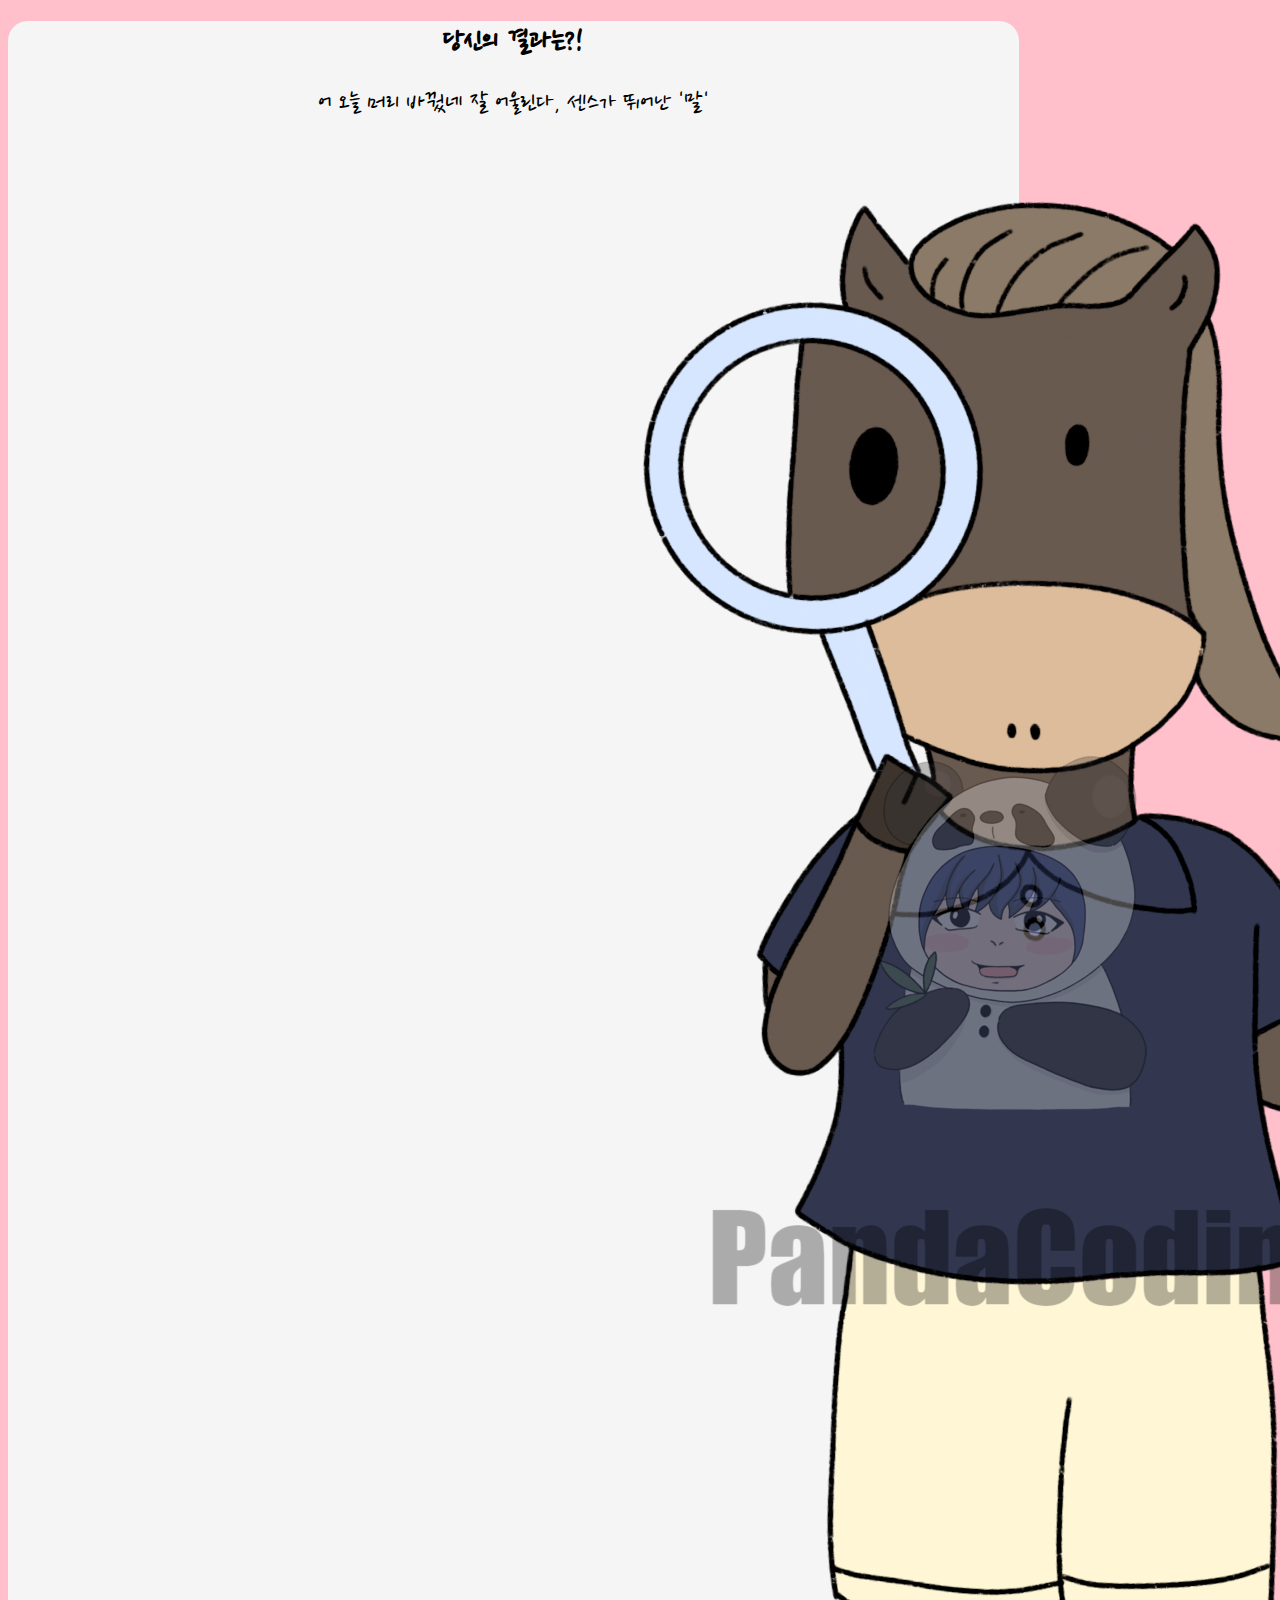
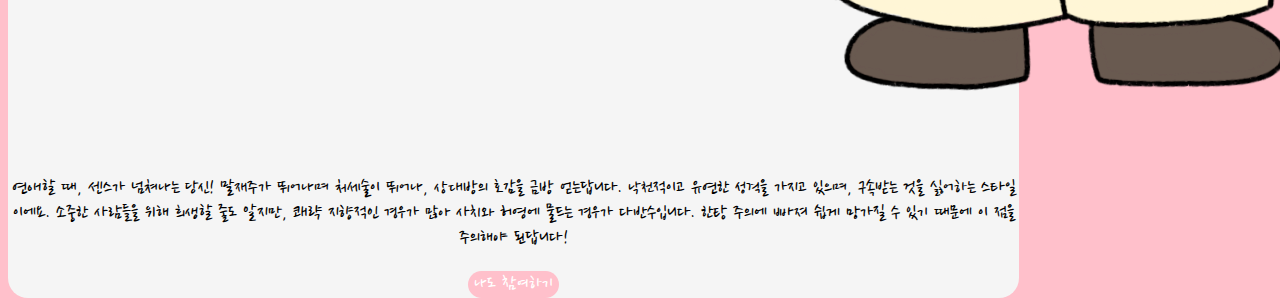
<file: page/result-6.html>
<!DOCTYPE html>
<html lang="ko" dir="ltr">
  <head>
     <meta charset="utf-8">
      <meta name="viewport" content="width=device-width, initial-scale=1">
      <meta name="author" content="PandaCoding">
      <meta name="keywords" content="십이간지 연애유형">
      <meta name="description" content="십이간지 연애유형">

      <!-- sns share -->
      <meta property="og:url" content="https://dong-in05.github.io/MBTI/" />
      <meta property="og:title" content="십이간지 연애유형" />
      <meta property="og:type" content="website" />
      <meta property="og:image" content="../img/share.png" />
      <meta property="og:description" content="십이간지로 알아보는 연애유형" />

      <!--favicon-->
      <link rel="shortcut icon" href="../img/favicon.ico">
      <link rel="apple-touch-icon-precomposed" href="../img/favicon.ico" />

      <title>십이간지 연애유형</title>
      <link href="https://cdn.jsdelivr.net/npm/bootstrap@5.0.0-beta2/dist/css/bootstrap.min.css" rel="stylesheet" integrity="sha384-BmbxuPwQa2lc/FVzBcNJ7UAyJxM6wuqIj61tLrc4wSX0szH/Ev+nYRRuWlolflfl" crossorigin="anonymous">
      <link rel="preconnect" href="https://fonts.gstatic.com">
      <link href="https://fonts.googleapis.com/css2?family=Nanum+Pen+Script&display=swap" rel="stylesheet">
      <link rel="stylesheet" href="../css/default.css">
      <link rel="stylesheet" href="../css/result.css">
  </head>
  <body>
    <section id="shareResult" class="mx-auto my-5 py-5 px-3">
      <h1>당신의 결과는?!</h1>
      <div class="resultname">
        <p>어 오늘 머리 바꿨네 잘 어울린다, 센스가 뛰어난 '말'</p>
      </div>
      <div id="resultImg" class="my-3 col-lg-6 col-md-8 col-sm-10 col-12 mx-auto">
        <img src="../img/image-6.png" alt="0" class="img-fluid">
      </div>
      <div class="resultDesc">
        <p>연애할 때, 센스가 넘쳐나는 당신! 말재주가 뛰어나며 처세술이 뛰어나, 상대방의 호감을 금방 얻는답니다. 낙천적이고 유연한 성격을 가지고 있으며, 구속받는 것을 싫어하는 스타일이에요. 소중한 사람들을 위해 희생할 줄도 알지만, 쾌략 지향적인 경우가 많아 사치와 허영에 물드는 경우가 다반수입니다. 한탕 주의에 빠져 쉽게 망가질 수 있기 때문에 이 점을 주의해야 된답니다!</p>
      </div>
      <script type="text/javascript">
        function moveHome(){
          location.href = "/MBTI";
        }
      </script>
      <button type="button" class="gohome mt-3 py-2 px-3" onclick="js:moveHome()">나도 참여하기</button>
    </section>
  </body>
</html>
</file>
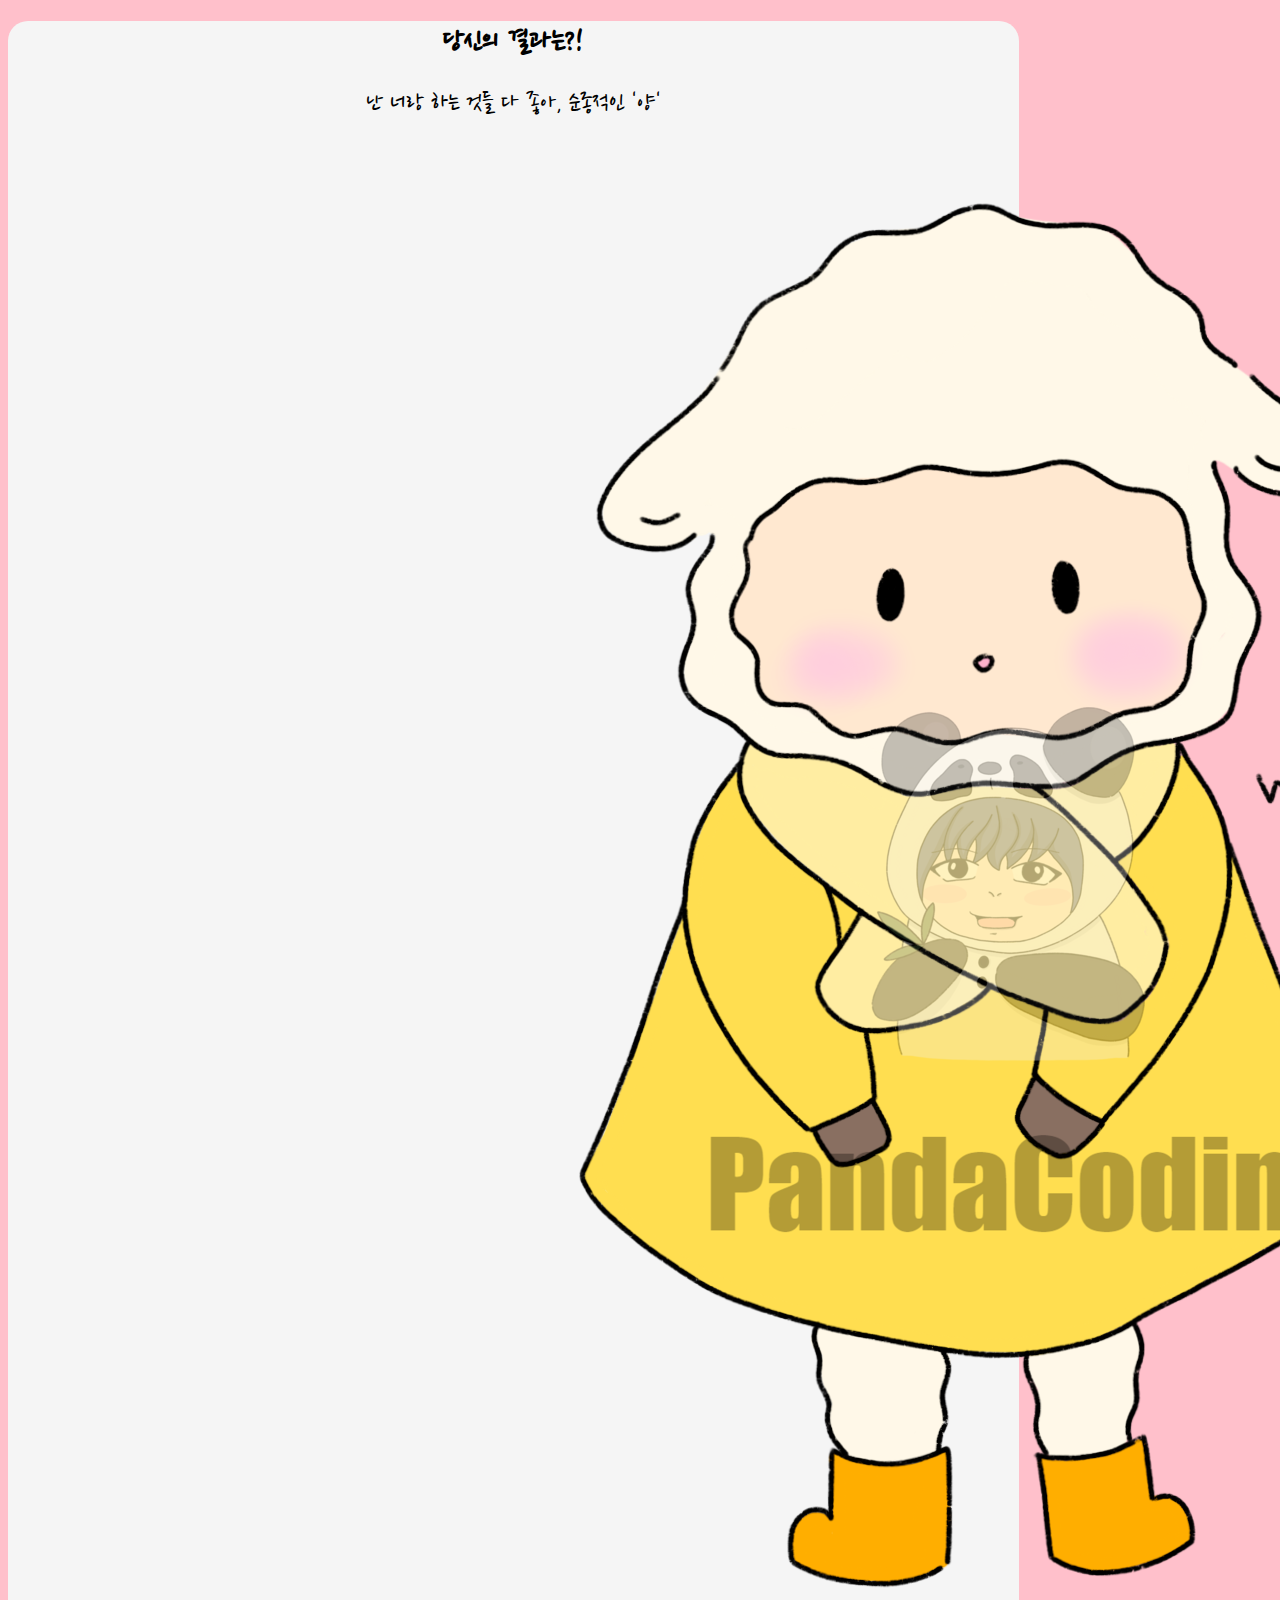
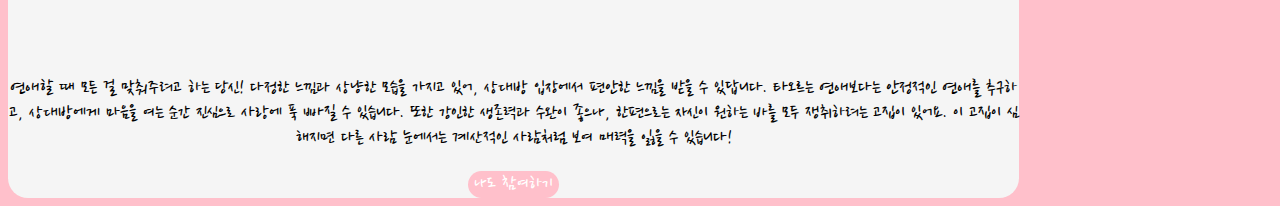
<file: page/result-7.html>
<!DOCTYPE html>
<html lang="ko" dir="ltr">
  <head>
      <meta charset="utf-8">
      <meta name="viewport" content="width=device-width, initial-scale=1">
      <meta name="author" content="PandaCoding">
      <meta name="keywords" content="십이간지 연애유형">
      <meta name="description" content="십이간지 연애유형">

      <!-- sns share -->
      <meta property="og:url" content="https://dong-in05.github.io/MBTI/" />
      <meta property="og:title" content="십이간지 연애유형" />
      <meta property="og:type" content="website" />
      <meta property="og:image" content="../img/share.png" />
      <meta property="og:description" content="십이간지로 알아보는 연애유형" />

      <!--favicon-->
      <link rel="shortcut icon" href="../img/favicon.ico">
      <link rel="apple-touch-icon-precomposed" href="../img/favicon.ico" />

      <title>십이간지 연애유형</title>
      <link href="https://cdn.jsdelivr.net/npm/bootstrap@5.0.0-beta2/dist/css/bootstrap.min.css" rel="stylesheet" integrity="sha384-BmbxuPwQa2lc/FVzBcNJ7UAyJxM6wuqIj61tLrc4wSX0szH/Ev+nYRRuWlolflfl" crossorigin="anonymous">
      <link rel="preconnect" href="https://fonts.gstatic.com">
      <link href="https://fonts.googleapis.com/css2?family=Nanum+Pen+Script&display=swap" rel="stylesheet">
      <link rel="stylesheet" href="../css/default.css">
      <link rel="stylesheet" href="../css/result.css">
  </head>
  <body>
    <section id="shareResult" class="mx-auto my-5 py-5 px-3">
      <h1>당신의 결과는?!</h1>
      <div class="resultname">
        <p>난 너랑 하는 것들 다 좋아, 순종적인 '양'</p>
      </div>
      <div id="resultImg" class="my-3 col-lg-6 col-md-8 col-sm-10 col-12 mx-auto">
        <img src="../img/image-7.png" alt="0" class="img-fluid">
      </div>
      <div class="resultDesc">
        <p>연애할 때 모든 걸 맞춰주려고 하는 당신! 다정한 느낌과 상냥한 모습을 가지고 있어, 상대방 입장에서 편안한 느낌을 받을 수 있답니다. 타오르는 연애보다는 안정적인 연애를 추구하고, 상대방에게 마음을 여는 순간 진심으로 사랑에 푹 빠질 수 있습니다. 또한 강인한 생존력과 수완이 좋으나, 한편으로는 자신이 원하는 바를 모두 쟁취하려는 고집이 있어요. 이 고집이 심해지면 다른 사람 눈에서는 계산적인 사람처럼 보여 매력을 잃을 수 있습니다!</p>
      </div>
      <script type="text/javascript">
        function moveHome(){
          location.href = "/MBTI";
        }
      </script>
      <button type="button" class="gohome mt-3 py-2 px-3" onclick="js:moveHome()">나도 참여하기</button>
    </section>
  </body>
</html>
</file>
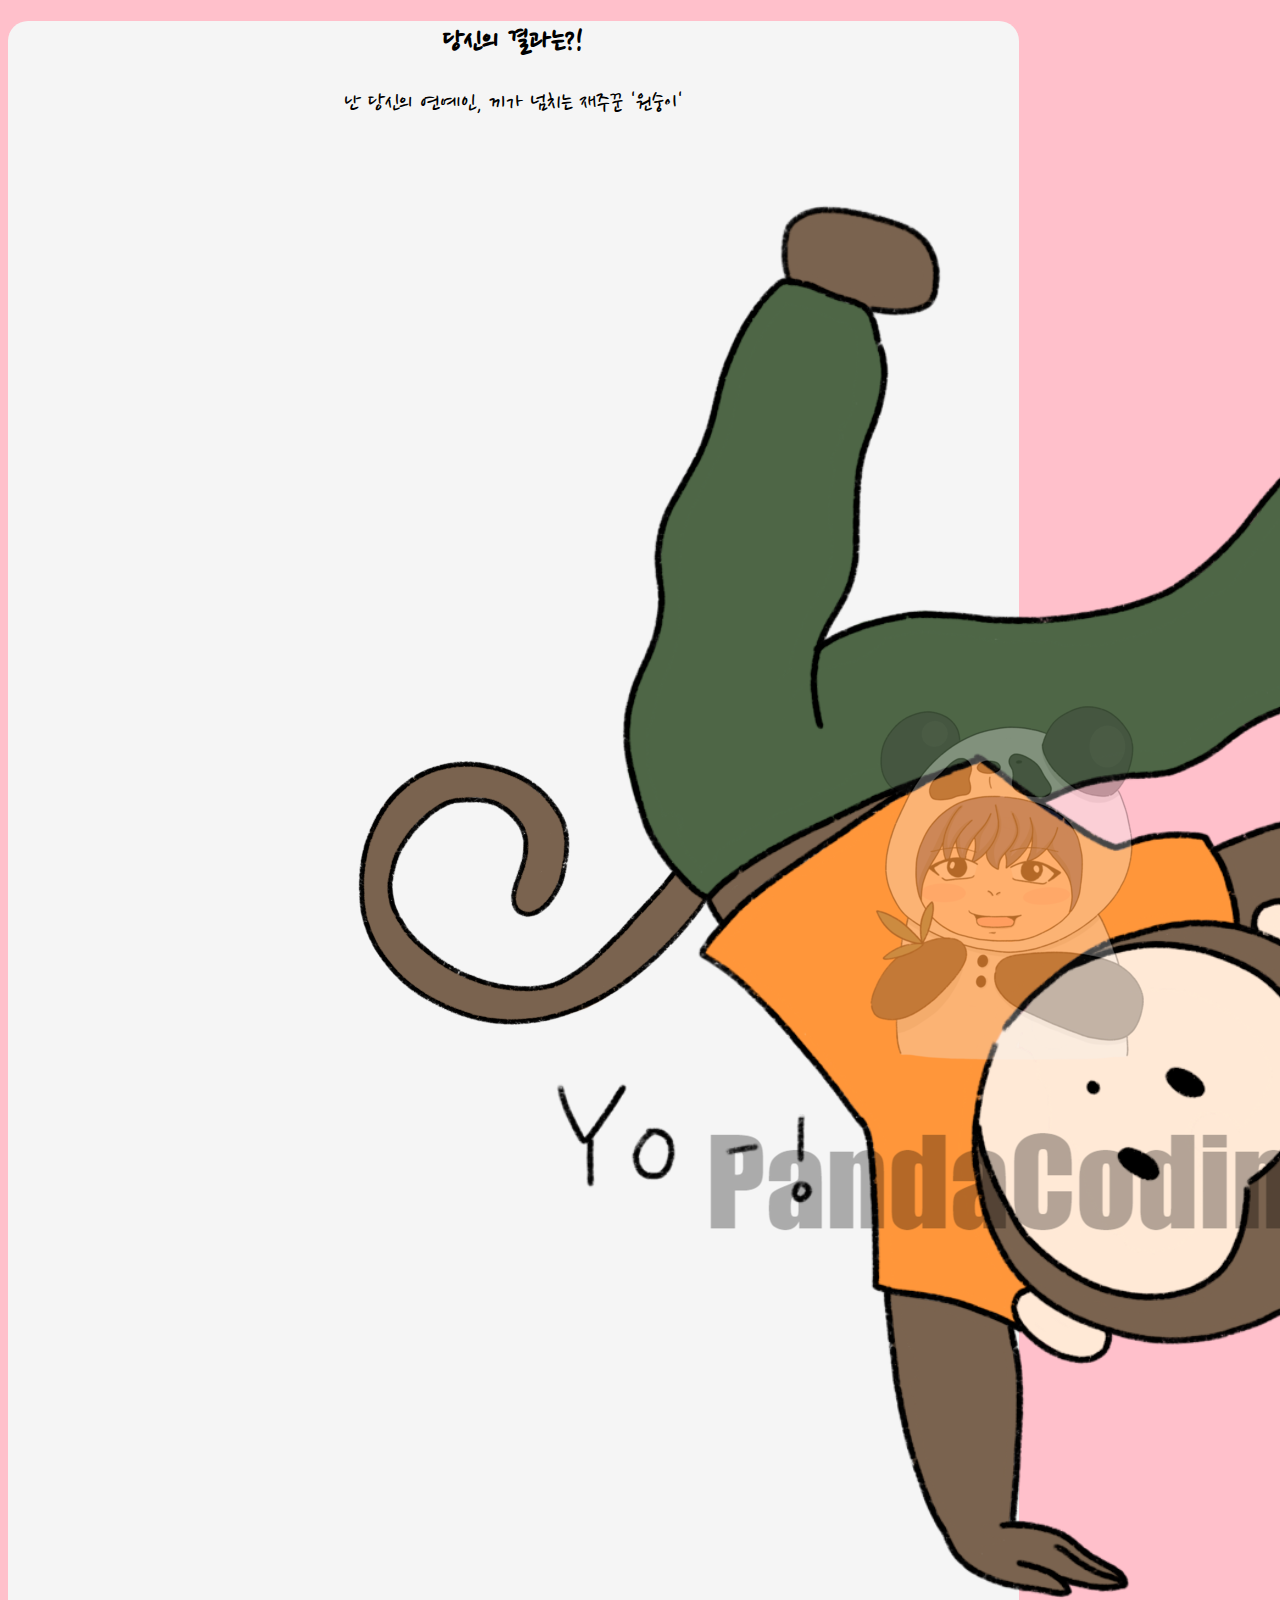
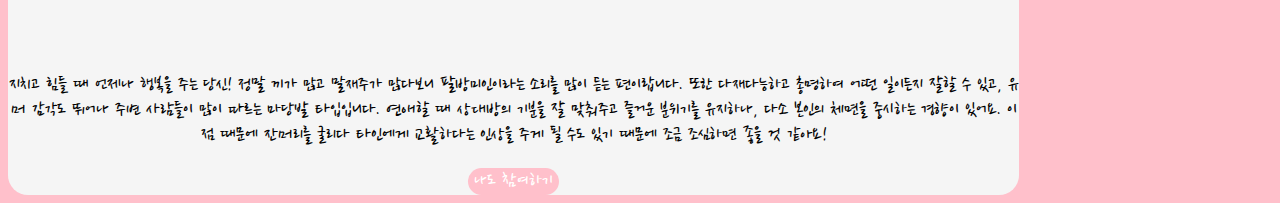
<file: page/result-8.html>
<!DOCTYPE html>
<html lang="ko" dir="ltr">
  <head>
     <meta charset="utf-8">
      <meta name="viewport" content="width=device-width, initial-scale=1">
      <meta name="author" content="PandaCoding">
      <meta name="keywords" content="십이간지 연애유형">
      <meta name="description" content="십이간지 연애유형">

      <!-- sns share -->
      <meta property="og:url" content="https://dong-in05.github.io/MBTI/" />
      <meta property="og:title" content="십이간지 연애유형" />
      <meta property="og:type" content="website" />
      <meta property="og:image" content="../img/share.png" />
      <meta property="og:description" content="십이간지로 알아보는 연애유형" />

      <!--favicon-->
      <link rel="shortcut icon" href="../img/favicon.ico">
      <link rel="apple-touch-icon-precomposed" href="../img/favicon.ico" />

      <title>십이간지 연애유형</title>
      <link href="https://cdn.jsdelivr.net/npm/bootstrap@5.0.0-beta2/dist/css/bootstrap.min.css" rel="stylesheet" integrity="sha384-BmbxuPwQa2lc/FVzBcNJ7UAyJxM6wuqIj61tLrc4wSX0szH/Ev+nYRRuWlolflfl" crossorigin="anonymous">
      <link rel="preconnect" href="https://fonts.gstatic.com">
      <link href="https://fonts.googleapis.com/css2?family=Nanum+Pen+Script&display=swap" rel="stylesheet">
      <link rel="stylesheet" href="../css/default.css">
      <link rel="stylesheet" href="../css/result.css">
  </head>
  <body>
    <section id="shareResult" class="mx-auto my-5 py-5 px-3">
      <h1>당신의 결과는?!</h1>
      <div class="resultname">
        <p>난 당신의 연예인, 끼가 넘치는 재주꾼 '원숭이'</p>
      </div>
      <div id="resultImg" class="my-3 col-lg-6 col-md-8 col-sm-10 col-12 mx-auto">
        <img src="../img/image-8.png" alt="0" class="img-fluid">
      </div>
      <div class="resultDesc">
        <p>지치고 힘들 때 언제나 행복을 주는 당신! 정말 끼가 많고 말재주가 많다보니 팔방미인이라는 소리를 많이 듣는 편이랍니다. 또한 다재다능하고 총명하여 어떤 일이든지 잘할 수 있고, 유머 감각도 뛰어나 주변 사람들이 많이 따르는 마당발 타입입니다. 연애할 때 상대방의 기분을 잘 맞춰주고 즐거운 분위기를 유지하나, 다소 본인의 체면을 중시하는 경향이 있어요. 이 점 때문에 잔머리를 굴리다 타인에게 교활하다는 인상을 주게 될 수도 있기 때문에 조금 조심하면 좋을 것 같아요!</p>
      </div>
      <script type="text/javascript">
        function moveHome(){
          location.href = "/MBTI";
        }
      </script>
      <button type="button" class="gohome mt-3 py-2 px-3" onclick="js:moveHome()">나도 참여하기</button>
    </section>
  </body>
</html>
</file>
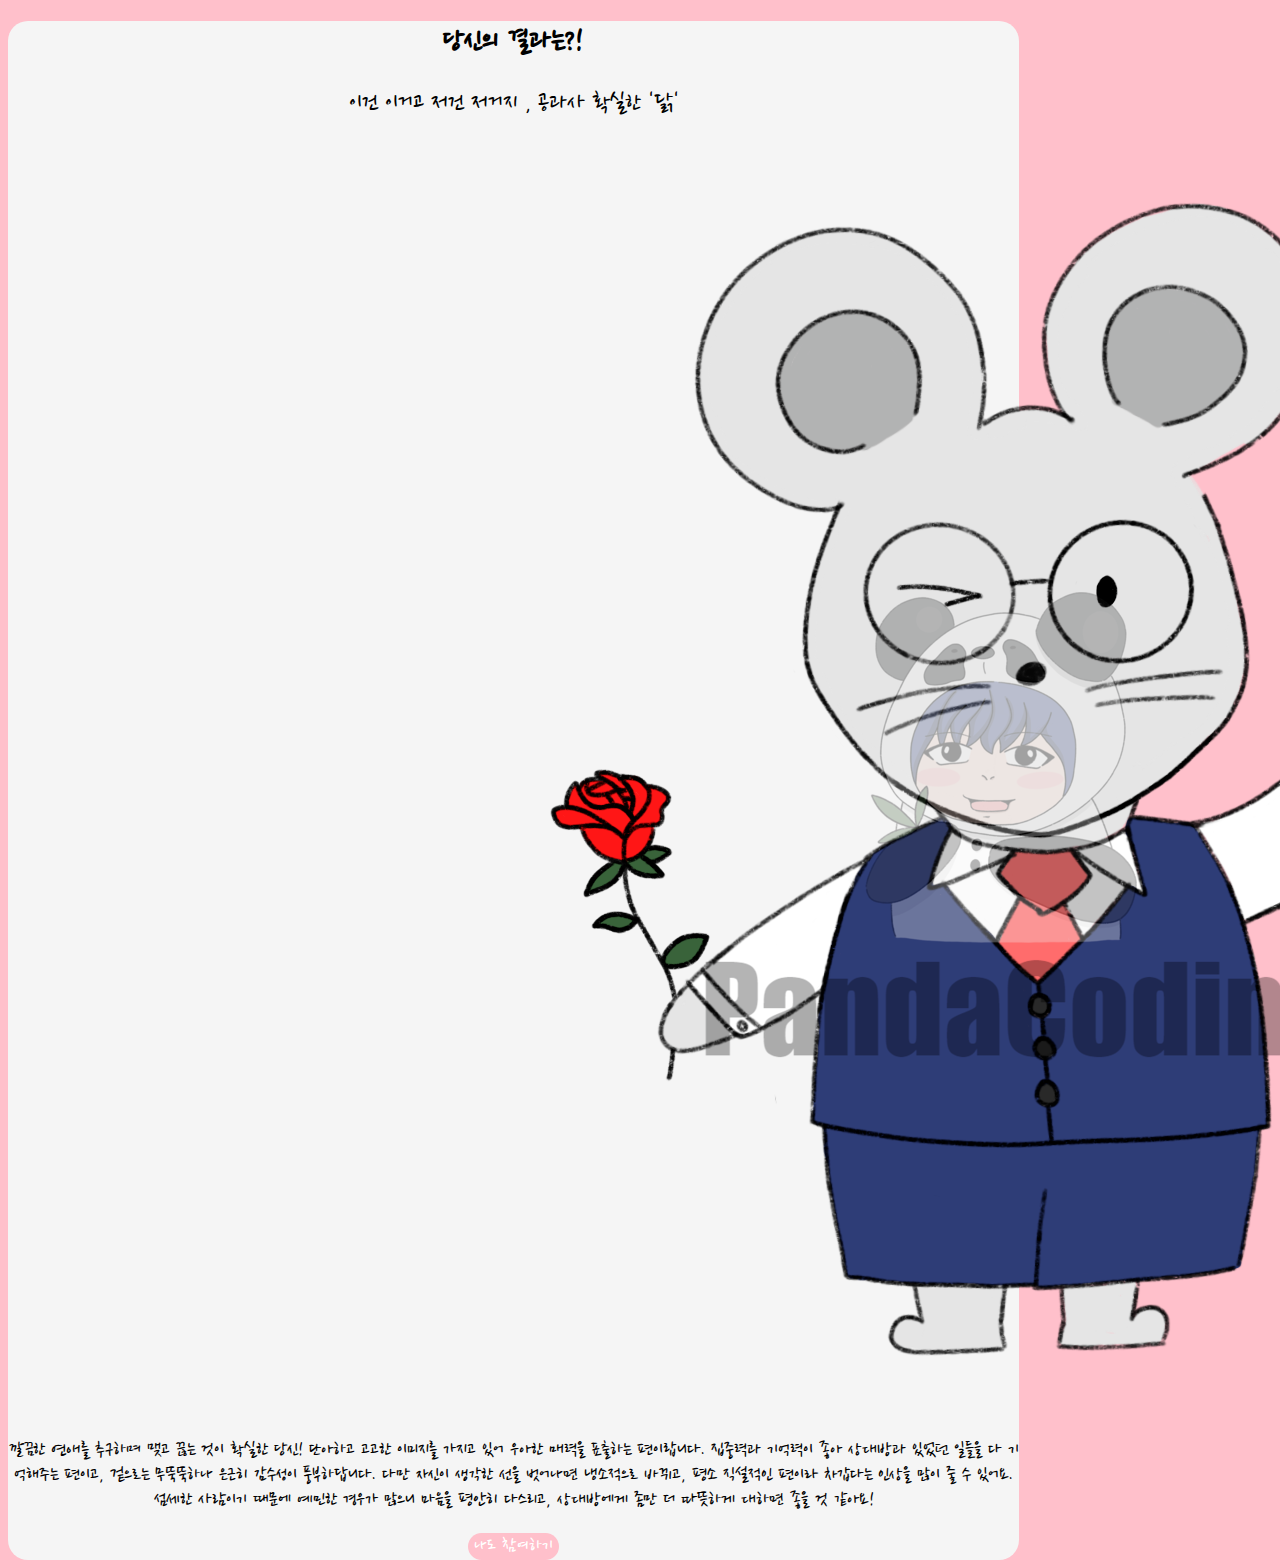
<file: page/result-9.html>
<!DOCTYPE html>
<html lang="ko" dir="ltr">
  <head>
      <meta charset="utf-8">
      <meta name="viewport" content="width=device-width, initial-scale=1">
      <meta name="author" content="PandaCoding">
      <meta name="keywords" content="십이간지 연애유형">
      <meta name="description" content="십이간지 연애유형">

      <!-- sns share -->
      <meta property="og:url" content="https://dong-in05.github.io/MBTI/" />
      <meta property="og:title" content="십이간지 연애유형" />
      <meta property="og:type" content="website" />
      <meta property="og:image" content="../img/share.png" />
      <meta property="og:description" content="십이간지로 알아보는 연애유형" />

      <!--favicon-->
      <link rel="shortcut icon" href="../img/favicon.ico">
      <link rel="apple-touch-icon-precomposed" href="../img/favicon.ico" />

      <title>십이간지 연애유형</title>
      <link href="https://cdn.jsdelivr.net/npm/bootstrap@5.0.0-beta2/dist/css/bootstrap.min.css" rel="stylesheet" integrity="sha384-BmbxuPwQa2lc/FVzBcNJ7UAyJxM6wuqIj61tLrc4wSX0szH/Ev+nYRRuWlolflfl" crossorigin="anonymous">
      <link rel="preconnect" href="https://fonts.gstatic.com">
      <link href="https://fonts.googleapis.com/css2?family=Nanum+Pen+Script&display=swap" rel="stylesheet">
      <link rel="stylesheet" href="../css/default.css">
      <link rel="stylesheet" href="../css/result.css">
  </head>
  <body>
    <section id="shareResult" class="mx-auto my-5 py-5 px-3">
      <h1>당신의 결과는?!</h1>
      <div class="resultname">
        <p>이건 이거고 저건 저거지 , 공과사 확실한 '닭'</p>
      </div>
      <div id="resultImg" class="my-3 col-lg-6 col-md-8 col-sm-10 col-12 mx-auto">
        <img src="../img/image-0.png" alt="0" class="img-fluid">
      </div>
      <div class="resultDesc">
        <p>깔끔한 연애를 추구하며 맺고 끊는 것이 확실한 당신! 단아하고 고고한 이미지를 가지고 있어 우아한 매력을 표출하는 편이랍니다. 집중력과 기억력이 좋아 상대방과 있었던 일들을 다 기억해주는 편이고, 겉으로는 무뚝뚝하나 은근히 감수성이 풍부하답니다. 다만 자신이 생각한 선을 벗어나면 냉소적으로 바뀌고, 평소 직설적인 편이라 차갑다는 인상을 많이 줄 수 있어요. 섬세한 사람이기 때문에 예민한 경우가 많으니 마음을 평안히 다스리고, 상대방에게 좀만 더 따뜻하게 대하면 좋을 것 같아요!</p>
      </div>
      <script type="text/javascript">
        function moveHome(){
          location.href = "/MBTI";
        }
      </script>
      <button type="button" class="gohome mt-3 py-2 px-3" onclick="js:moveHome()">나도 참여하기</button>
    </section>
  </body>
</html>
</file>
<file: css/default.css>
body{
    background-color: pink;
}

*{
    font-family: 'Nanum Pen Script', cursive;
}
</file>
<file: css/main.css>
#main{
    background-color: whitesmoke;
    width: 80%;
    text-align: center;
    border-radius: 20px;
  }
  
p{
    font-size: 20px;
}
</file>
<file: css/qna.css>
#qna{
    display:  none;
}
.qBox{
    background-color: whitesmoke;
    text-align: center;
    border-radius: 20px;
    font-size: 24px;
}

.answerList{
    background-color: whitesmoke;
    border-radius: 20px;
    display: block;
    width: 80%;
    border: 0px;
    font-size: 20px;
}

.answerList:hover, .answerList:focus{
    background-color: pink;
    color: whitesmoke;
}

.status{
    height: 20px;
    width: 80%;
    background-color: white;
    border-radius: 20px;
}

.statusBar{
    height: 100%;
    border-radius: 20px;
/* Permalink - use to edit and share this gradient: https://colorzilla.com/gradient-editor/#febbbb+0,fe9090+45,ff5c5c+100;Red+3D+%231 */
    background: #febbbb;
    /* Old browsers */
    background: -moz-linear-gradient(top, #febbbb 0%, #fe9090 45%, #ff5c5c 100%);
    /* FF3.6-15 */
    background: -webkit-linear-gradient(top, #febbbb 0%, #fe9090 45%, #ff5c5c 100%);
    /* Chrome10-25,Safari5.1-6 */
    background: linear-gradient(to bottom, #febbbb 0%, #fe9090 45%, #ff5c5c 100%);
    /* W3C, IE10+, FF16+, Chrome26+, Opera12+, Safari7+ */
    filter: progid:DXImageTransform.Microsoft.gradient(startColorstr='#febbbb', endColorstr='#ff5c5c', GradientType=0);
    /* IE6-9 */
}
</file>
<file: css/animation.css>
@keyframes fadeIn {
    from { opacity: 0; }
    to { opacity: 1; }
}
  
@keyframes fadeOut {
    from { opacity: 1; }
    to { opacity: 0; }
}
  
@-webkit-keyframes fadeIn {
    from { opacity: 0; }
    to { opacity: 1; }
}
@-webkit-keyframes fadeOut {
    from { opacity: 1; }
    to { opacity: 0; }
}
.fadeIn{
    animation: fadeIn;
    animation-duration: 0.5s;
}

.fadeOut{
    animation: fadeOut;
    animation-duration: 0.5s;
}
</file>
<file: css/result.css>
#result{
    display: none;
    background-color: whitesmoke;
    width: 80%;
    text-align: center;
    border-radius: 20px;
  }
  
  #shareResult{
    background-color: whitesmoke;
    width: 80%;
    text-align: center;
    border-radius: 20px;
  }
  
  .resultname{
    font-size: 26px;
  }
  
  .resultDesc{
    font-size: 20px;
  }
  
  .kakao{
    color: white;
    background-color: #FEE500;
    font-size: 20px;
    border: 0px;
    border-radius: 20px;
  }
  
  .kakao:hover, .kakao:focus {
    background-color: whitesmoke;
    color: #FEE500;
  }
  
  .gohome{
    color: white;
    background-color: pink;
    font-size: 20px;
    border: 0px;
    border-radius: 20px;
  }
  
  .gohome:hover, .gohome:focus {
    background-color: whitesmoke;
    color: pink;
  }
</file>
